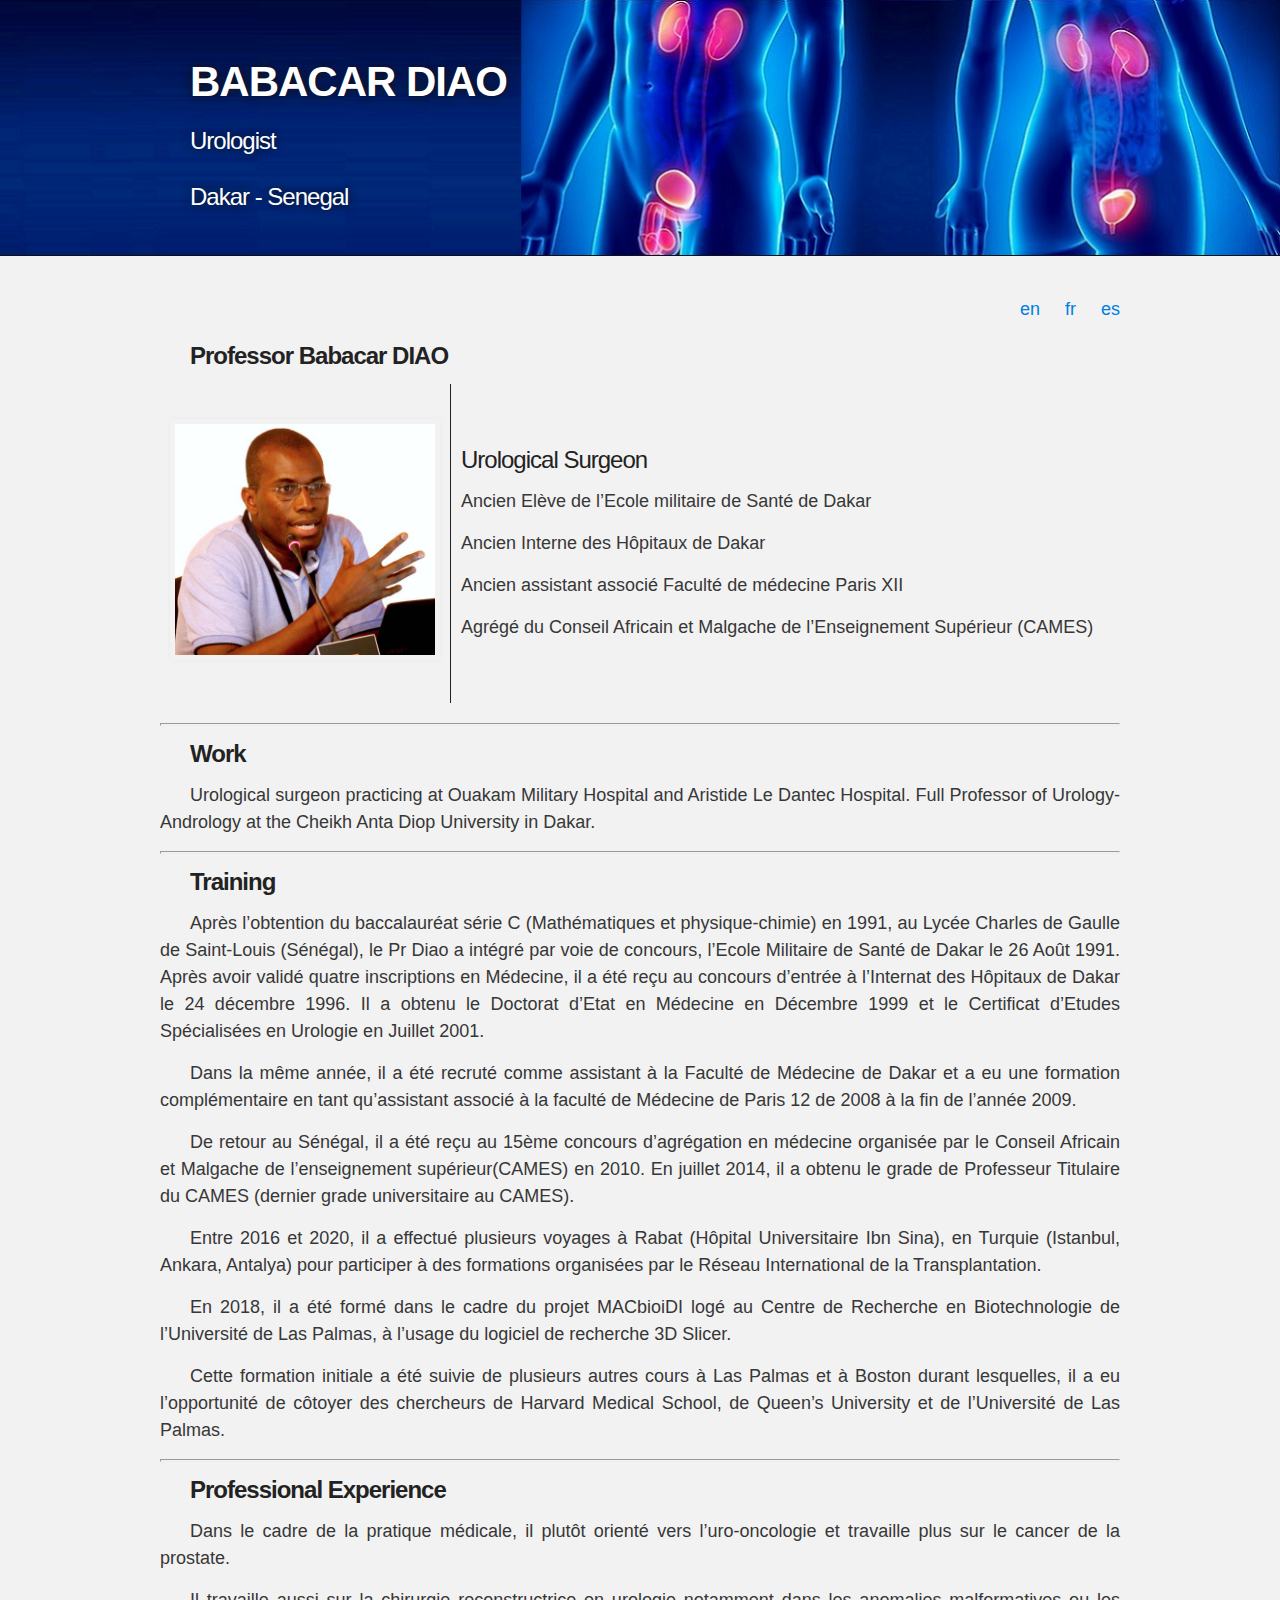
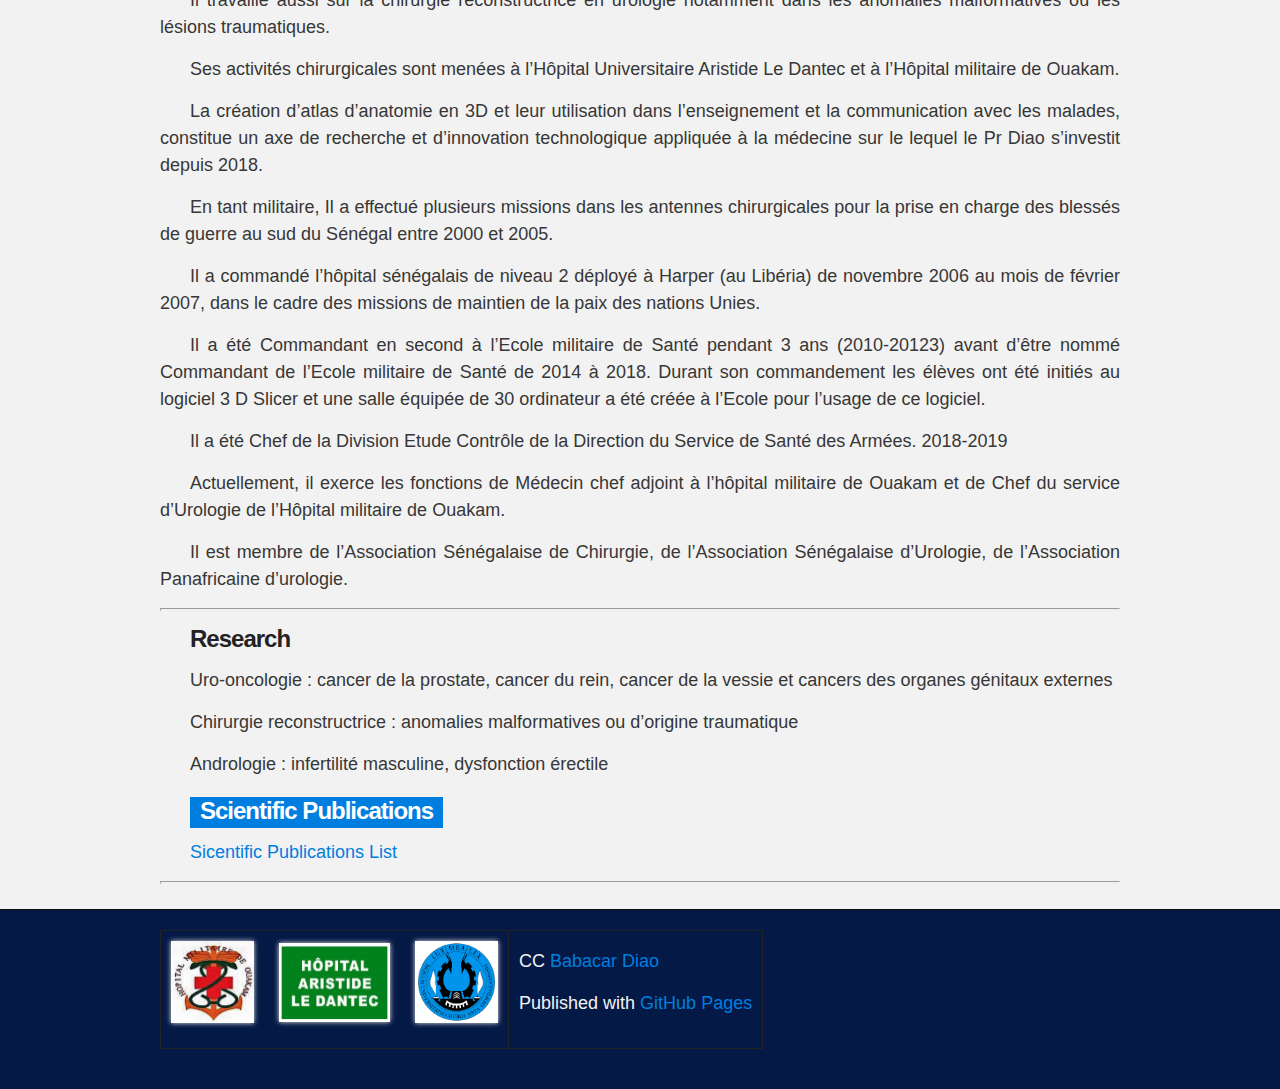
<file: index.html>
<!DOCTYPE html>
<html>

  <head>
    <meta charset='utf-8' />
    <meta http-equiv="X-UA-Compatible" content="chrome=1" />
    <meta name="description" content="Babacar Diao. Urologist" />

    <link rel="stylesheet" type="text/css" media="screen" href="stylesheets/stylesheet.css">

    <title>Babacar Diao: Urologist</title>
  </head>

  <body>

    <!-- HEADER -->
    <div id="header_wrap" class="outer">
        <header class="inner">
          <h1 id="project_title">Babacar Diao</h1>
  		  <h2 id="project_tagline"> Urologist </h2>
		  <h4 id="project_tagline"> Dakar - Senegal </h4>
	   </header>
    </div>

    <!-- MAIN CONTENT -->
    <div id="main_content_wrap" class="outer">
      <section id="main_content" class="inner">
		<p align="right"><a href="index.html">en </a> &nbsp &nbsp <a href="indexfr.html">fr </a> &nbsp &nbsp <a href="indexes.html">es </a> </p> 
		<h3>Professor Babacar DIAO </h3>
		
		<table style="border: hidden">    
			<tr>
				<td>
					<p><center><img src="images/babacardiao.jpg" alt="Prof. Babacar Diao." width="260" height="231"></center></p>
				</td>
				<td>
					<h6> Urological Surgeon </h6>
					<p> Ancien Elève de l’Ecole militaire de Santé de Dakar </p>
					<p> Ancien Interne des Hôpitaux de Dakar </p>
					<p> Ancien assistant associé Faculté de médecine Paris XII </p>
					<p> Agrégé du Conseil Africain et Malgache de l’Enseignement Supérieur (CAMES) </p>
				</td>
			</tr>
		</table>	
		
		<hr>

		<h3>Work</h3>
        
		<p> Urological surgeon practicing at Ouakam Military Hospital and Aristide Le Dantec Hospital. Full Professor of Urology-Andrology
			at the Cheikh Anta Diop University in Dakar.</p>

		<hr>
		
		<h3>Training</h3>
		
		<p>Après l’obtention du baccalauréat série C (Mathématiques et physique-chimie) en 1991, au Lycée Charles de Gaulle de Saint-Louis (Sénégal),
		le Pr Diao a intégré par voie de concours, l’Ecole Militaire de Santé de Dakar le 26 Août 1991. Après avoir validé quatre inscriptions en 
		Médecine, il a été reçu au concours d’entrée à l’Internat des Hôpitaux de Dakar le 24 décembre 1996. Il a obtenu le Doctorat d’Etat en 
		Médecine en Décembre 1999 et le Certificat d’Etudes Spécialisées en Urologie en Juillet 2001. </p>
		<p>Dans la même année, il a été recruté comme assistant à la Faculté de Médecine de Dakar et a eu une formation complémentaire en tant 
		qu’assistant associé à la faculté de Médecine de Paris 12 de 2008 à la fin de l’année 2009. </p>
		<p>De retour au Sénégal, il a été reçu au 15ème concours d’agrégation en médecine organisée par le Conseil Africain et Malgache de 
		l’enseignement supérieur(CAMES) en 2010. En juillet 2014, il a obtenu le grade de Professeur Titulaire du CAMES (dernier grade universitaire 
		au CAMES).</p>
		<p>Entre 2016 et 2020, il a effectué plusieurs voyages à Rabat (Hôpital Universitaire Ibn Sina), en Turquie (Istanbul, Ankara, Antalya) 
		pour participer à des formations organisées par le Réseau International de la Transplantation. </p>
		<p>En 2018, il a été formé dans le cadre du projet MACbioiDI logé au Centre de Recherche en Biotechnologie de l’Université de Las Palmas, 
		à l’usage du logiciel de recherche 3D Slicer. </p>
		<p>Cette formation initiale a été suivie de plusieurs autres cours à Las Palmas et à Boston durant lesquelles, il a eu l’opportunité de 
		côtoyer des chercheurs de Harvard Medical School, de Queen’s University et de l’Université de Las Palmas.</p>		

		<hr>
		
		<h3>Professional Experience</h3>
		
		<p>Dans le cadre de la pratique médicale, il plutôt orienté vers l’uro-oncologie et travaille plus sur le cancer de la prostate. </p>
		<p>Il travaille aussi sur la chirurgie reconstructrice en urologie notamment dans les anomalies malformatives ou les lésions traumatiques.</p>
		<p>Ses activités chirurgicales sont menées à l’Hôpital Universitaire Aristide Le Dantec et à l’Hôpital militaire de Ouakam. </p>
		<p>La création d’atlas d’anatomie en 3D et leur utilisation dans l’enseignement et la communication avec les malades, constitue un axe de 
		recherche et d’innovation technologique appliquée à la médecine sur le lequel le Pr Diao s’investit depuis 2018.</p>
		<p>En tant militaire, Il a effectué plusieurs missions dans les antennes chirurgicales pour la prise en charge des blessés de guerre au sud 
		du Sénégal entre 2000 et 2005. </p>
		<p>Il a commandé l’hôpital sénégalais de niveau 2 déployé à Harper (au Libéria) de novembre 2006 au mois de février 2007, dans le cadre des
		missions de maintien de la paix des nations Unies. </p>
		<p>Il a été Commandant en second à l’Ecole militaire de Santé pendant 3 ans (2010-20123) avant d’être nommé Commandant de l’Ecole militaire
		de Santé de 2014 à 2018. Durant son commandement les élèves ont été initiés au logiciel 3 D Slicer et une salle équipée de 30 ordinateur a 
		été créée à l’Ecole pour l’usage de ce logiciel.</p>	        
		<p>Il a été Chef de la Division Etude Contrôle de la Direction du Service de Santé des Armées. 2018-2019</p>	        
		<p>Actuellement, il exerce les fonctions de Médecin chef adjoint à l’hôpital militaire de Ouakam et de Chef du service d’Urologie de l’Hôpital
		militaire de Ouakam.</p>	        
		<p>Il est membre de l’Association Sénégalaise de Chirurgie, de l’Association Sénégalaise d’Urologie, de l’Association Panafricaine d’urologie.</p>	        
		
		<hr>

		<h3>Research</h3>
		
		<p>Uro-oncologie : cancer de la prostate, cancer du rein, cancer de la vessie et cancers des organes génitaux externes</p>
		<p>Chirurgie reconstructrice : anomalies malformatives ou d’origine traumatique</p>
		<p>Andrologie : infertilité masculine, dysfonction érectile</p>
		
		
		<h3>
			<span class="backflash">Scientific Publications</span>
		</h3>
		<p><a href="Publications_Sicentifiques.html"target="_blank">Sicentific Publications List</a></p>
		<hr>

      </section>
    </div>

    <!-- FOOTER  -->
    <div id="footer_wrap" class="outer">
      <footer class="inner">
	  <table frame="hsides" rules="none">
	  <tr>
		<td>
			<p>
				<a href="https://www.ulpgc.es"target="_blank"><img src="images/logo_HopitalMilitaireOuakam.jpg" width="83" height="82" alt="HopitalMilitaireOuakam"></a>
				&nbsp &nbsp <a href="https://www.ulpgc.es"target="_blank"><img src="images/logo_le-dantec.jpg" width="111" height="79" alt="HopitalAristideLeDantec"></a>
				&nbsp &nbsp <a href=""https://www.ucad.sn/"target="_blank"><img src="images/Université-Cheikh-Anta-Diop-de-Dakar-logo.png" width="83" height="82" alt="UniversitéCheikhAntaDiop"></a>
			</p>
		</td>
	  	<td>
			<p>CC <a href="https://babacardiao.github.io/CV/" target="_blank">Babacar Diao</a></p>
			<p>Published with <a href="http://pages.github.com" target="_blank">GitHub Pages</a></p>
		</td>
      </tr>
	  </table>	
      </footer>
    </div>

  </body>
</html>
</file>
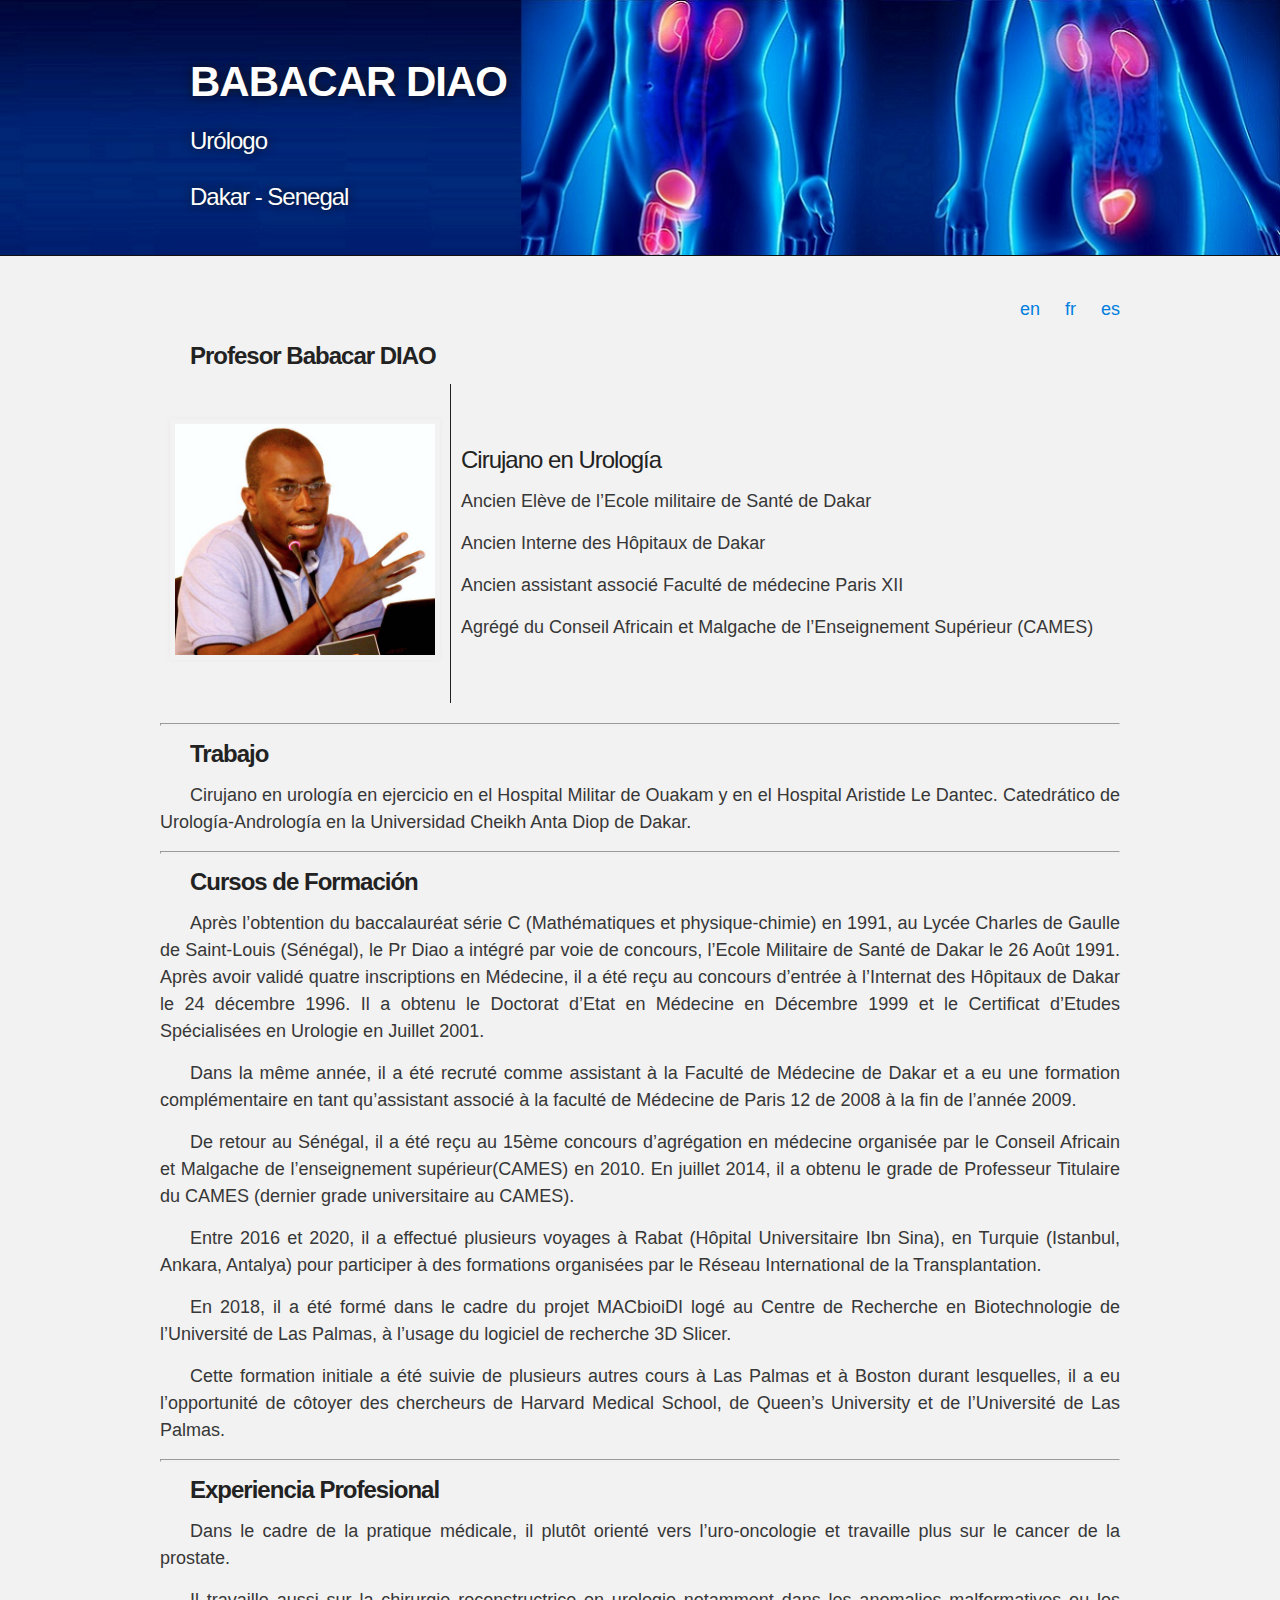
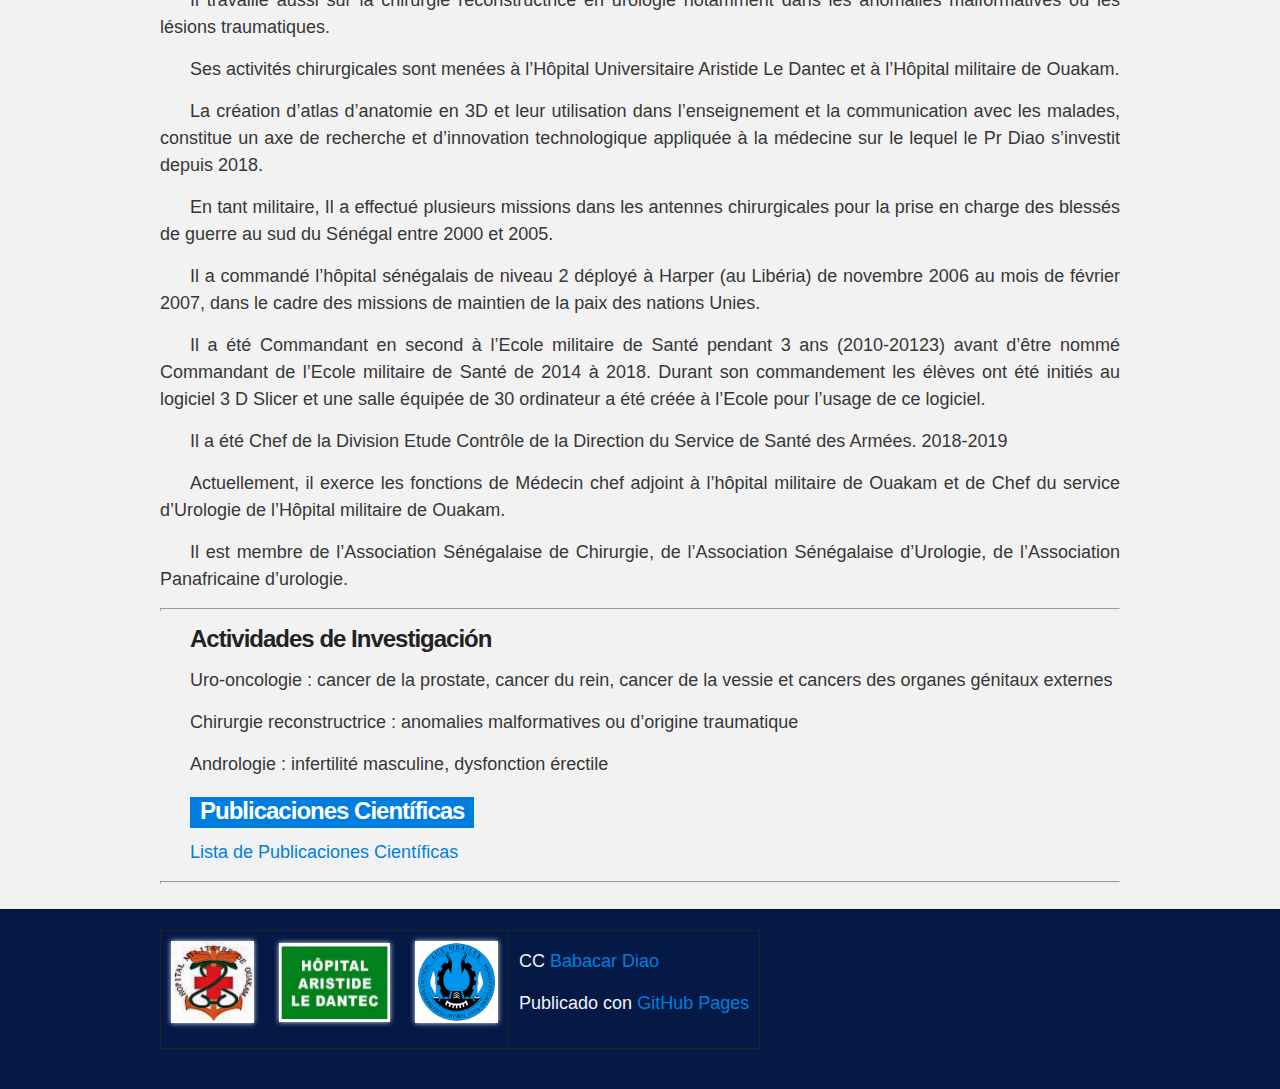
<file: indexes.html>
<!DOCTYPE html>
<html>

  <head>
    <meta charset='utf-8' />
    <meta http-equiv="X-UA-Compatible" content="chrome=1" />
    <meta name="description" content="Babacar Diao. Urólogo" />

    <link rel="stylesheet" type="text/css" media="screen" href="stylesheets/stylesheet.css">

    <title>Babacar Diao: Urólogo</title>
  </head>

  <body>

    <!-- HEADER -->
    <div id="header_wrap" class="outer">
        <header class="inner">
          <h1 id="project_title">Babacar Diao</h1>
  		  <h2 id="project_tagline"> Urólogo </h2>
		  <h4 id="project_tagline"> Dakar - Senegal </h4>
	   </header>
    </div>

    <!-- MAIN CONTENT -->
    <div id="main_content_wrap" class="outer">
      <section id="main_content" class="inner">
		<p align="right"><a href="index.html">en </a> &nbsp &nbsp <a href="indexfr.html">fr </a> &nbsp &nbsp <a href="indexes.html">es </a> </p> 
		<h3>Profesor Babacar DIAO </h3>
		
		<table style="border: hidden">    
			<tr>
				<td>
					<p><center><img src="images/babacardiao.jpg" alt="Prof. Babacar Diao." width="260" height="231"></center></p>
				</td>
				<td>
					<h6> Cirujano en Urología </h6>
					<p> Ancien Elève de l’Ecole militaire de Santé de Dakar </p>
					<p> Ancien Interne des Hôpitaux de Dakar </p>
					<p> Ancien assistant associé Faculté de médecine Paris XII </p>
					<p> Agrégé du Conseil Africain et Malgache de l’Enseignement Supérieur (CAMES) </p>
				</td>
			</tr>
		</table>	
		
		<hr>

		<h3>Trabajo</h3>
        
		<p> Cirujano en urología en ejercicio en el Hospital Militar de Ouakam y en el Hospital Aristide Le Dantec. Catedrático de Urología-Andrología
			en la Universidad Cheikh Anta Diop de Dakar.</p>

		<hr>
		
		<h3>Cursos de Formación </h3>
		
		<p>Après l’obtention du baccalauréat série C (Mathématiques et physique-chimie) en 1991, au Lycée Charles de Gaulle de Saint-Louis (Sénégal),
		le Pr Diao a intégré par voie de concours, l’Ecole Militaire de Santé de Dakar le 26 Août 1991. Après avoir validé quatre inscriptions en 
		Médecine, il a été reçu au concours d’entrée à l’Internat des Hôpitaux de Dakar le 24 décembre 1996. Il a obtenu le Doctorat d’Etat en 
		Médecine en Décembre 1999 et le Certificat d’Etudes Spécialisées en Urologie en Juillet 2001. </p>
		<p>Dans la même année, il a été recruté comme assistant à la Faculté de Médecine de Dakar et a eu une formation complémentaire en tant 
		qu’assistant associé à la faculté de Médecine de Paris 12 de 2008 à la fin de l’année 2009. </p>
		<p>De retour au Sénégal, il a été reçu au 15ème concours d’agrégation en médecine organisée par le Conseil Africain et Malgache de 
		l’enseignement supérieur(CAMES) en 2010. En juillet 2014, il a obtenu le grade de Professeur Titulaire du CAMES (dernier grade universitaire 
		au CAMES).</p>
		<p>Entre 2016 et 2020, il a effectué plusieurs voyages à Rabat (Hôpital Universitaire Ibn Sina), en Turquie (Istanbul, Ankara, Antalya) 
		pour participer à des formations organisées par le Réseau International de la Transplantation. </p>
		<p>En 2018, il a été formé dans le cadre du projet MACbioiDI logé au Centre de Recherche en Biotechnologie de l’Université de Las Palmas, 
		à l’usage du logiciel de recherche 3D Slicer. </p>
		<p>Cette formation initiale a été suivie de plusieurs autres cours à Las Palmas et à Boston durant lesquelles, il a eu l’opportunité de 
		côtoyer des chercheurs de Harvard Medical School, de Queen’s University et de l’Université de Las Palmas.</p>		

		<hr>
		
		<h3>Experiencia Profesional </h3>
		
		<p>Dans le cadre de la pratique médicale, il plutôt orienté vers l’uro-oncologie et travaille plus sur le cancer de la prostate. </p>
		<p>Il travaille aussi sur la chirurgie reconstructrice en urologie notamment dans les anomalies malformatives ou les lésions traumatiques.</p>
		<p>Ses activités chirurgicales sont menées à l’Hôpital Universitaire Aristide Le Dantec et à l’Hôpital militaire de Ouakam. </p>
		<p>La création d’atlas d’anatomie en 3D et leur utilisation dans l’enseignement et la communication avec les malades, constitue un axe de 
		recherche et d’innovation technologique appliquée à la médecine sur le lequel le Pr Diao s’investit depuis 2018.</p>
		<p>En tant militaire, Il a effectué plusieurs missions dans les antennes chirurgicales pour la prise en charge des blessés de guerre au sud 
		du Sénégal entre 2000 et 2005. </p>
		<p>Il a commandé l’hôpital sénégalais de niveau 2 déployé à Harper (au Libéria) de novembre 2006 au mois de février 2007, dans le cadre des
		missions de maintien de la paix des nations Unies. </p>
		<p>Il a été Commandant en second à l’Ecole militaire de Santé pendant 3 ans (2010-20123) avant d’être nommé Commandant de l’Ecole militaire
		de Santé de 2014 à 2018. Durant son commandement les élèves ont été initiés au logiciel 3 D Slicer et une salle équipée de 30 ordinateur a 
		été créée à l’Ecole pour l’usage de ce logiciel.</p>	        
		<p>Il a été Chef de la Division Etude Contrôle de la Direction du Service de Santé des Armées. 2018-2019</p>	        
		<p>Actuellement, il exerce les fonctions de Médecin chef adjoint à l’hôpital militaire de Ouakam et de Chef du service d’Urologie de l’Hôpital
		militaire de Ouakam.</p>	        
		<p>Il est membre de l’Association Sénégalaise de Chirurgie, de l’Association Sénégalaise d’Urologie, de l’Association Panafricaine d’urologie.</p>	        
		
		<hr>

		<h3>Actividades de Investigación</h3>
		
		<p>Uro-oncologie : cancer de la prostate, cancer du rein, cancer de la vessie et cancers des organes génitaux externes</p>
		<p>Chirurgie reconstructrice : anomalies malformatives ou d’origine traumatique</p>
		<p>Andrologie : infertilité masculine, dysfonction érectile</p>
		
		
		<h3>
			<span class="backflash">Publicaciones Científicas</span>
		</h3>
		<p><a href="Publications_Sicentifiques.html"target="_blank">Lista de Publicaciones Científicas</a></p>
		<hr>

      </section>
    </div>

    <!-- FOOTER  -->
    <div id="footer_wrap" class="outer">
      <footer class="inner">
	  <table frame="hsides" rules="none">
	  <tr>
		<td>
			<p>
				<a href="https://www.ulpgc.es"target="_blank"><img src="images/logo_HopitalMilitaireOuakam.jpg" width="83" height="82" alt="HopitalMilitaireOuakam"></a>
				&nbsp &nbsp <a href="https://www.ulpgc.es"target="_blank"><img src="images/logo_le-dantec.jpg" width="111" height="79" alt="HopitalAristideLeDantec"></a>
				&nbsp &nbsp <a href="https://www.ucad.sn/"target="_blank"><img src="images/Université-Cheikh-Anta-Diop-de-Dakar-logo.png" width="83" height="82" alt="UniversitéCheikhAntaDiop"></a>
			</p>
		</td>
	  	<td>
			<p>CC <a href="https://babacardiao.github.io/CV/" target="_blank">Babacar Diao</a></p>
			<p>Publicado con <a href="http://pages.github.com" target="_blank">GitHub Pages</a></p>
		</td>
      </tr>
	  </table>	
      </footer>
    </div>

  </body>
</html>
</file>
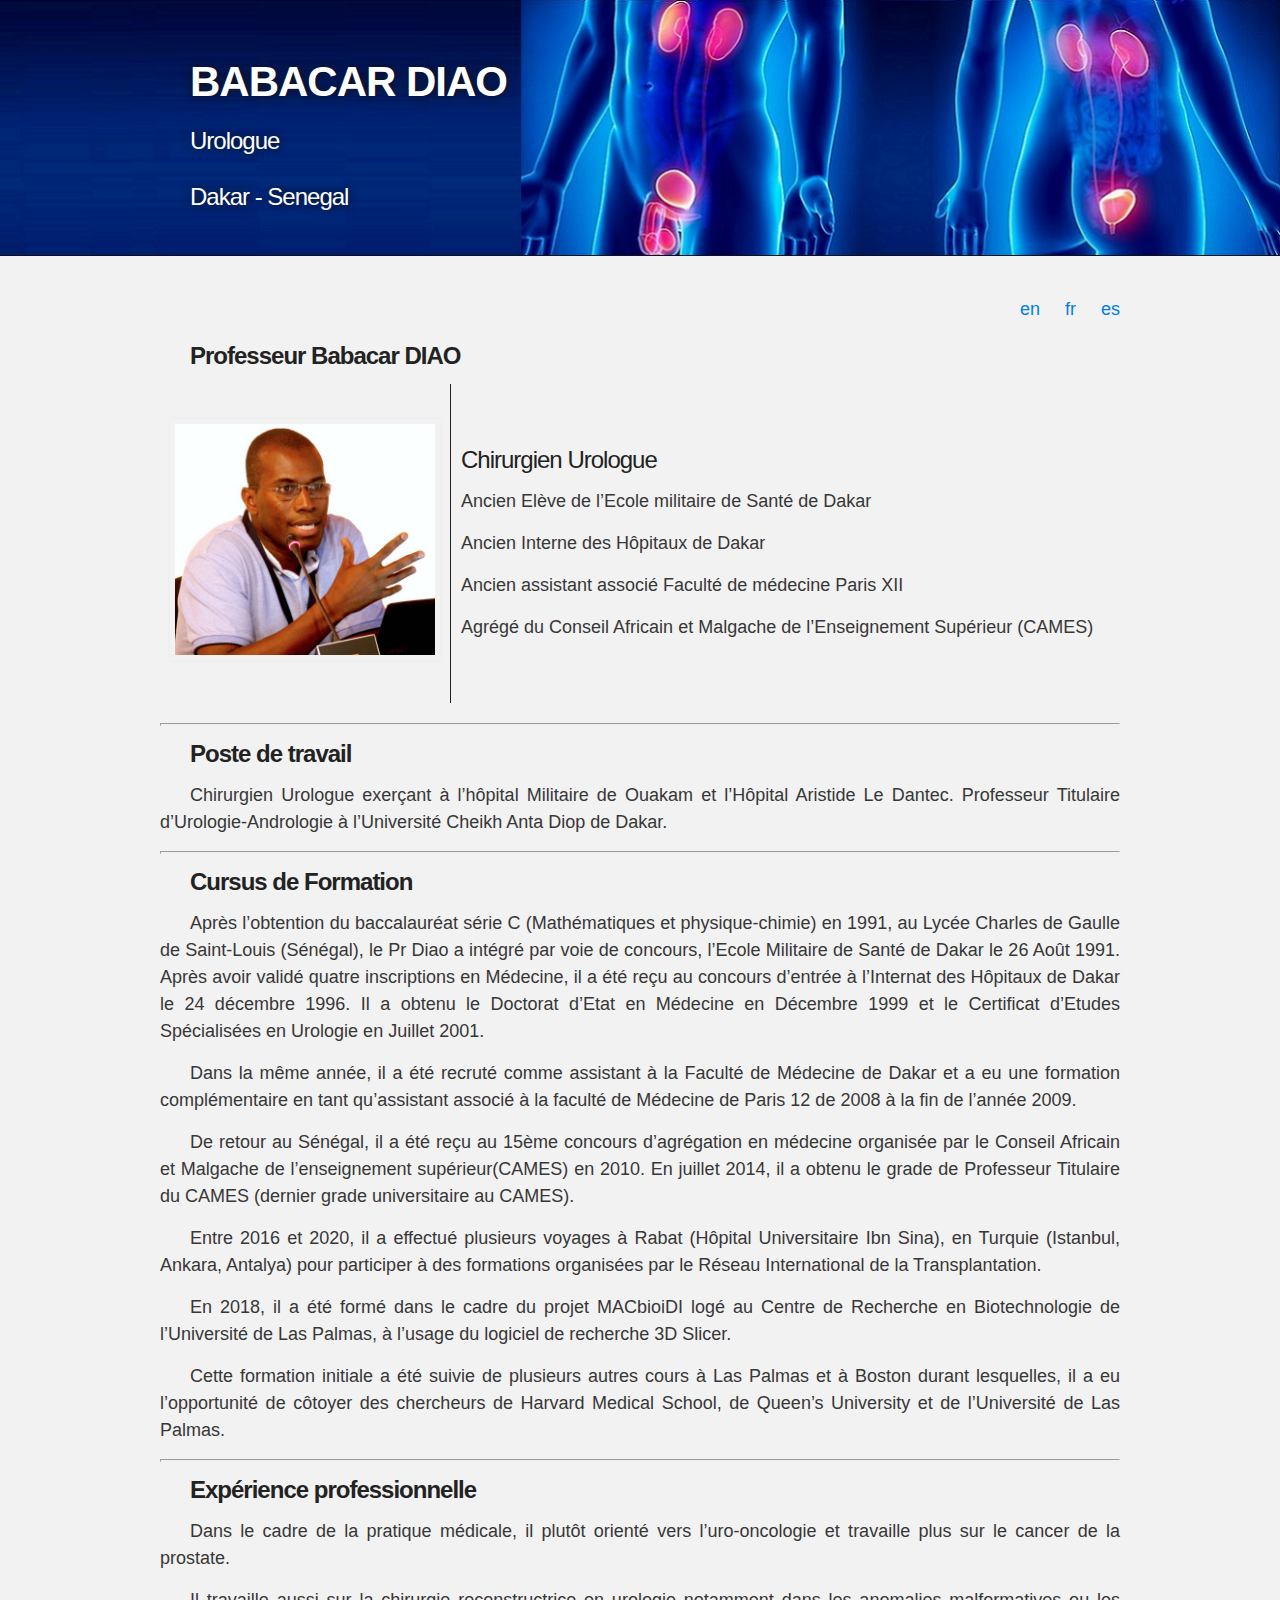
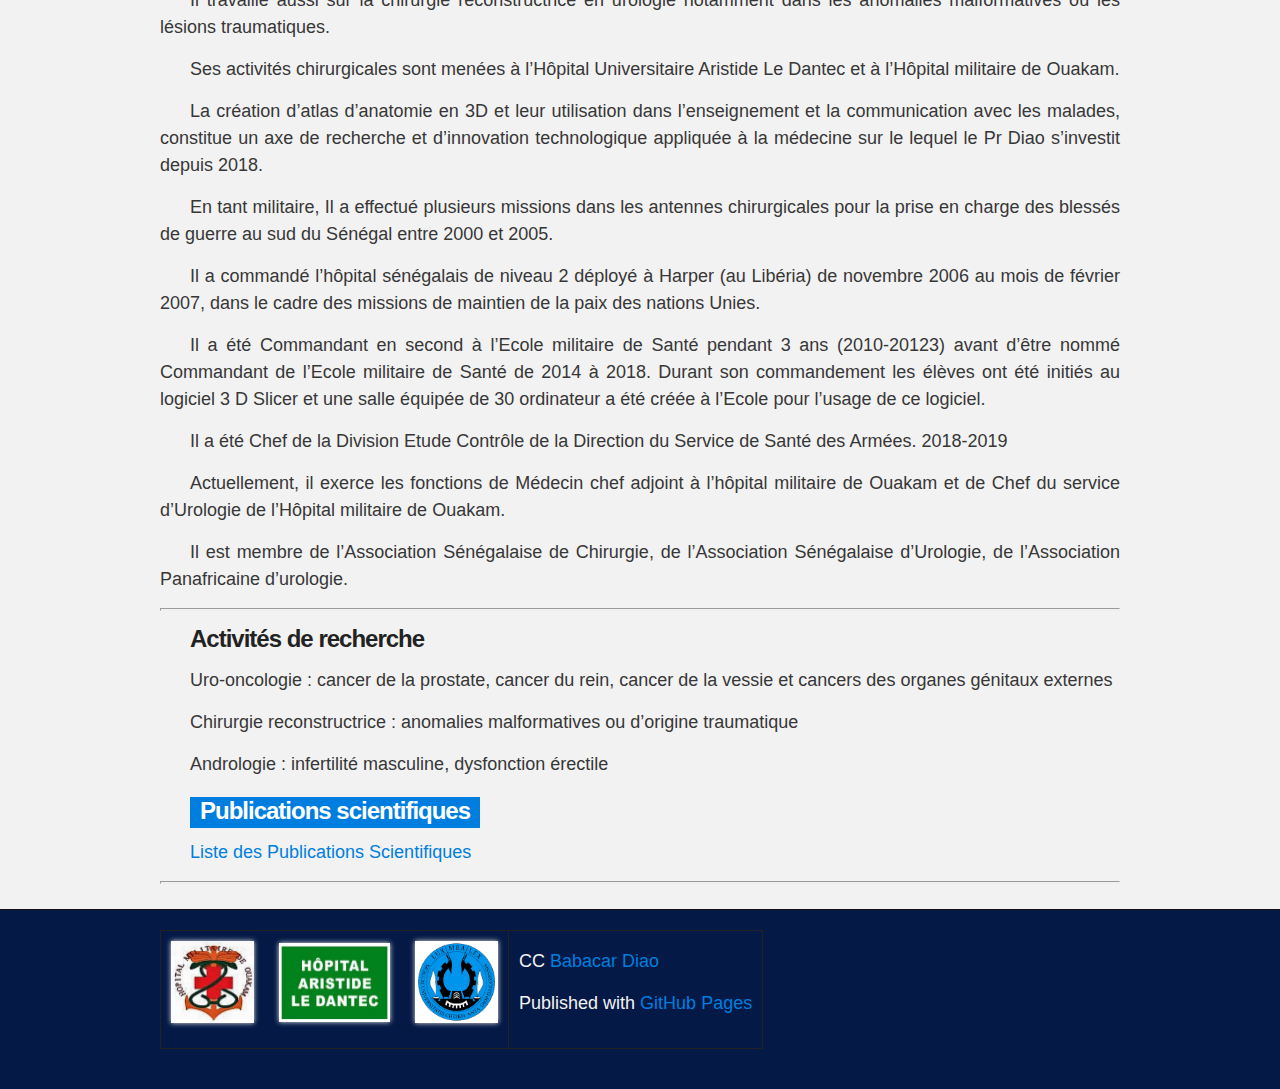
<file: indexfr.html>
<!DOCTYPE html>
<html>

  <head>
    <meta charset='utf-8' />
    <meta http-equiv="X-UA-Compatible" content="chrome=1" />
    <meta name="description" content="Babacar Diao. Urologue" />

    <link rel="stylesheet" type="text/css" media="screen" href="stylesheets/stylesheet.css">

    <title>Babacar Diao: Urologue</title>
  </head>

  <body>

    <!-- HEADER -->
    <div id="header_wrap" class="outer">
        <header class="inner">
          <h1 id="project_title">Babacar Diao</h1>
  		  <h2 id="project_tagline"> Urologue </h2>
		  <h4 id="project_tagline"> Dakar - Senegal </h4>
	   </header>
    </div>

    <!-- MAIN CONTENT -->
    <div id="main_content_wrap" class="outer">
      <section id="main_content" class="inner">
		<p align="right"><a href="index.html">en </a> &nbsp &nbsp <a href="indexfr.html">fr </a> &nbsp &nbsp <a href="indexes.html">es </a> </p> 
		<h3>Professeur Babacar DIAO </h3>
		
		<table style="border: hidden">    
			<tr>
				<td>
					<p><center><img src="images/babacardiao.jpg" alt="Prof. Babacar Diao." width="260" height="231"></center></p>
				</td>
				<td>
					<h6> Chirurgien Urologue </h6>
					<p> Ancien Elève de l’Ecole militaire de Santé de Dakar </p>
					<p> Ancien Interne des Hôpitaux de Dakar </p>
					<p> Ancien assistant associé Faculté de médecine Paris XII </p>
					<p> Agrégé du Conseil Africain et Malgache de l’Enseignement Supérieur (CAMES) </p>
				</td>
			</tr>
		</table>	
		
		<hr>

		<h3>Poste de travail</h3>
        
		<p> Chirurgien Urologue exerçant à l’hôpital Militaire de Ouakam et l’Hôpital Aristide Le Dantec. Professeur Titulaire d’Urologie-Andrologie 
		à l’Université Cheikh Anta Diop de Dakar.</p>

		<hr>
		
		<h3>Cursus de Formation </h3>
		
		<p>Après l’obtention du baccalauréat série C (Mathématiques et physique-chimie) en 1991, au Lycée Charles de Gaulle de Saint-Louis (Sénégal),
		le Pr Diao a intégré par voie de concours, l’Ecole Militaire de Santé de Dakar le 26 Août 1991. Après avoir validé quatre inscriptions en 
		Médecine, il a été reçu au concours d’entrée à l’Internat des Hôpitaux de Dakar le 24 décembre 1996. Il a obtenu le Doctorat d’Etat en 
		Médecine en Décembre 1999 et le Certificat d’Etudes Spécialisées en Urologie en Juillet 2001. </p>
		<p>Dans la même année, il a été recruté comme assistant à la Faculté de Médecine de Dakar et a eu une formation complémentaire en tant 
		qu’assistant associé à la faculté de Médecine de Paris 12 de 2008 à la fin de l’année 2009. </p>
		<p>De retour au Sénégal, il a été reçu au 15ème concours d’agrégation en médecine organisée par le Conseil Africain et Malgache de 
		l’enseignement supérieur(CAMES) en 2010. En juillet 2014, il a obtenu le grade de Professeur Titulaire du CAMES (dernier grade universitaire 
		au CAMES).</p>
		<p>Entre 2016 et 2020, il a effectué plusieurs voyages à Rabat (Hôpital Universitaire Ibn Sina), en Turquie (Istanbul, Ankara, Antalya) 
		pour participer à des formations organisées par le Réseau International de la Transplantation. </p>
		<p>En 2018, il a été formé dans le cadre du projet MACbioiDI logé au Centre de Recherche en Biotechnologie de l’Université de Las Palmas, 
		à l’usage du logiciel de recherche 3D Slicer. </p>
		<p>Cette formation initiale a été suivie de plusieurs autres cours à Las Palmas et à Boston durant lesquelles, il a eu l’opportunité de 
		côtoyer des chercheurs de Harvard Medical School, de Queen’s University et de l’Université de Las Palmas.</p>		

		<hr>
		
		<h3>Expérience professionnelle </h3>
		
		<p>Dans le cadre de la pratique médicale, il plutôt orienté vers l’uro-oncologie et travaille plus sur le cancer de la prostate. </p>
		<p>Il travaille aussi sur la chirurgie reconstructrice en urologie notamment dans les anomalies malformatives ou les lésions traumatiques.</p>
		<p>Ses activités chirurgicales sont menées à l’Hôpital Universitaire Aristide Le Dantec et à l’Hôpital militaire de Ouakam. </p>
		<p>La création d’atlas d’anatomie en 3D et leur utilisation dans l’enseignement et la communication avec les malades, constitue un axe de 
		recherche et d’innovation technologique appliquée à la médecine sur le lequel le Pr Diao s’investit depuis 2018.</p>
		<p>En tant militaire, Il a effectué plusieurs missions dans les antennes chirurgicales pour la prise en charge des blessés de guerre au sud 
		du Sénégal entre 2000 et 2005. </p>
		<p>Il a commandé l’hôpital sénégalais de niveau 2 déployé à Harper (au Libéria) de novembre 2006 au mois de février 2007, dans le cadre des
		missions de maintien de la paix des nations Unies. </p>
		<p>Il a été Commandant en second à l’Ecole militaire de Santé pendant 3 ans (2010-20123) avant d’être nommé Commandant de l’Ecole militaire
		de Santé de 2014 à 2018. Durant son commandement les élèves ont été initiés au logiciel 3 D Slicer et une salle équipée de 30 ordinateur a 
		été créée à l’Ecole pour l’usage de ce logiciel.</p>	        
		<p>Il a été Chef de la Division Etude Contrôle de la Direction du Service de Santé des Armées. 2018-2019</p>	        
		<p>Actuellement, il exerce les fonctions de Médecin chef adjoint à l’hôpital militaire de Ouakam et de Chef du service d’Urologie de l’Hôpital
		militaire de Ouakam.</p>	        
		<p>Il est membre de l’Association Sénégalaise de Chirurgie, de l’Association Sénégalaise d’Urologie, de l’Association Panafricaine d’urologie.</p>	        
		
		<hr>

		<h3>Activités de recherche</h3>
		
		<p>Uro-oncologie : cancer de la prostate, cancer du rein, cancer de la vessie et cancers des organes génitaux externes</p>
		<p>Chirurgie reconstructrice : anomalies malformatives ou d’origine traumatique</p>
		<p>Andrologie : infertilité masculine, dysfonction érectile</p>
		
		
		<h3>
			<span class="backflash">Publications scientifiques</span>
		</h3>
		<p><a href="Publications_Sicentifiques.html"target="_blank">Liste des Publications Scientifiques</a></p>
		<hr>

      </section>
    </div>

    <!-- FOOTER  -->
    <div id="footer_wrap" class="outer">
      <footer class="inner">
	  <table frame="hsides" rules="none">
	  <tr>
		<td>
			<p>
				<a href="https://www.ulpgc.es"target="_blank"><img src="images/logo_HopitalMilitaireOuakam.jpg" width="83" height="82" alt="HopitalMilitaireOuakam"></a>
				&nbsp &nbsp <a href="https://www.ulpgc.es"target="_blank"><img src="images/logo_le-dantec.jpg" width="111" height="79" alt="HopitalAristideLeDantec"></a>
				&nbsp &nbsp <a href="https://www.ulpgc.es"target="_blank"><img src="images/Université-Cheikh-Anta-Diop-de-Dakar-logo.png" width="83" height="82" alt="UniversitéCheikhAntaDiop"></a>
			</p>
		</td>
	  	<td>
			<p>CC <a href="https://babacardiao.github.io/CV/" target="_blank">Babacar Diao</a></p>
			<p>Published with <a href="http://pages.github.com" target="_blank">GitHub Pages</a></p>
		</td>
      </tr>
	  </table>	
      </footer>
    </div>

  </body>
</html>
</file>
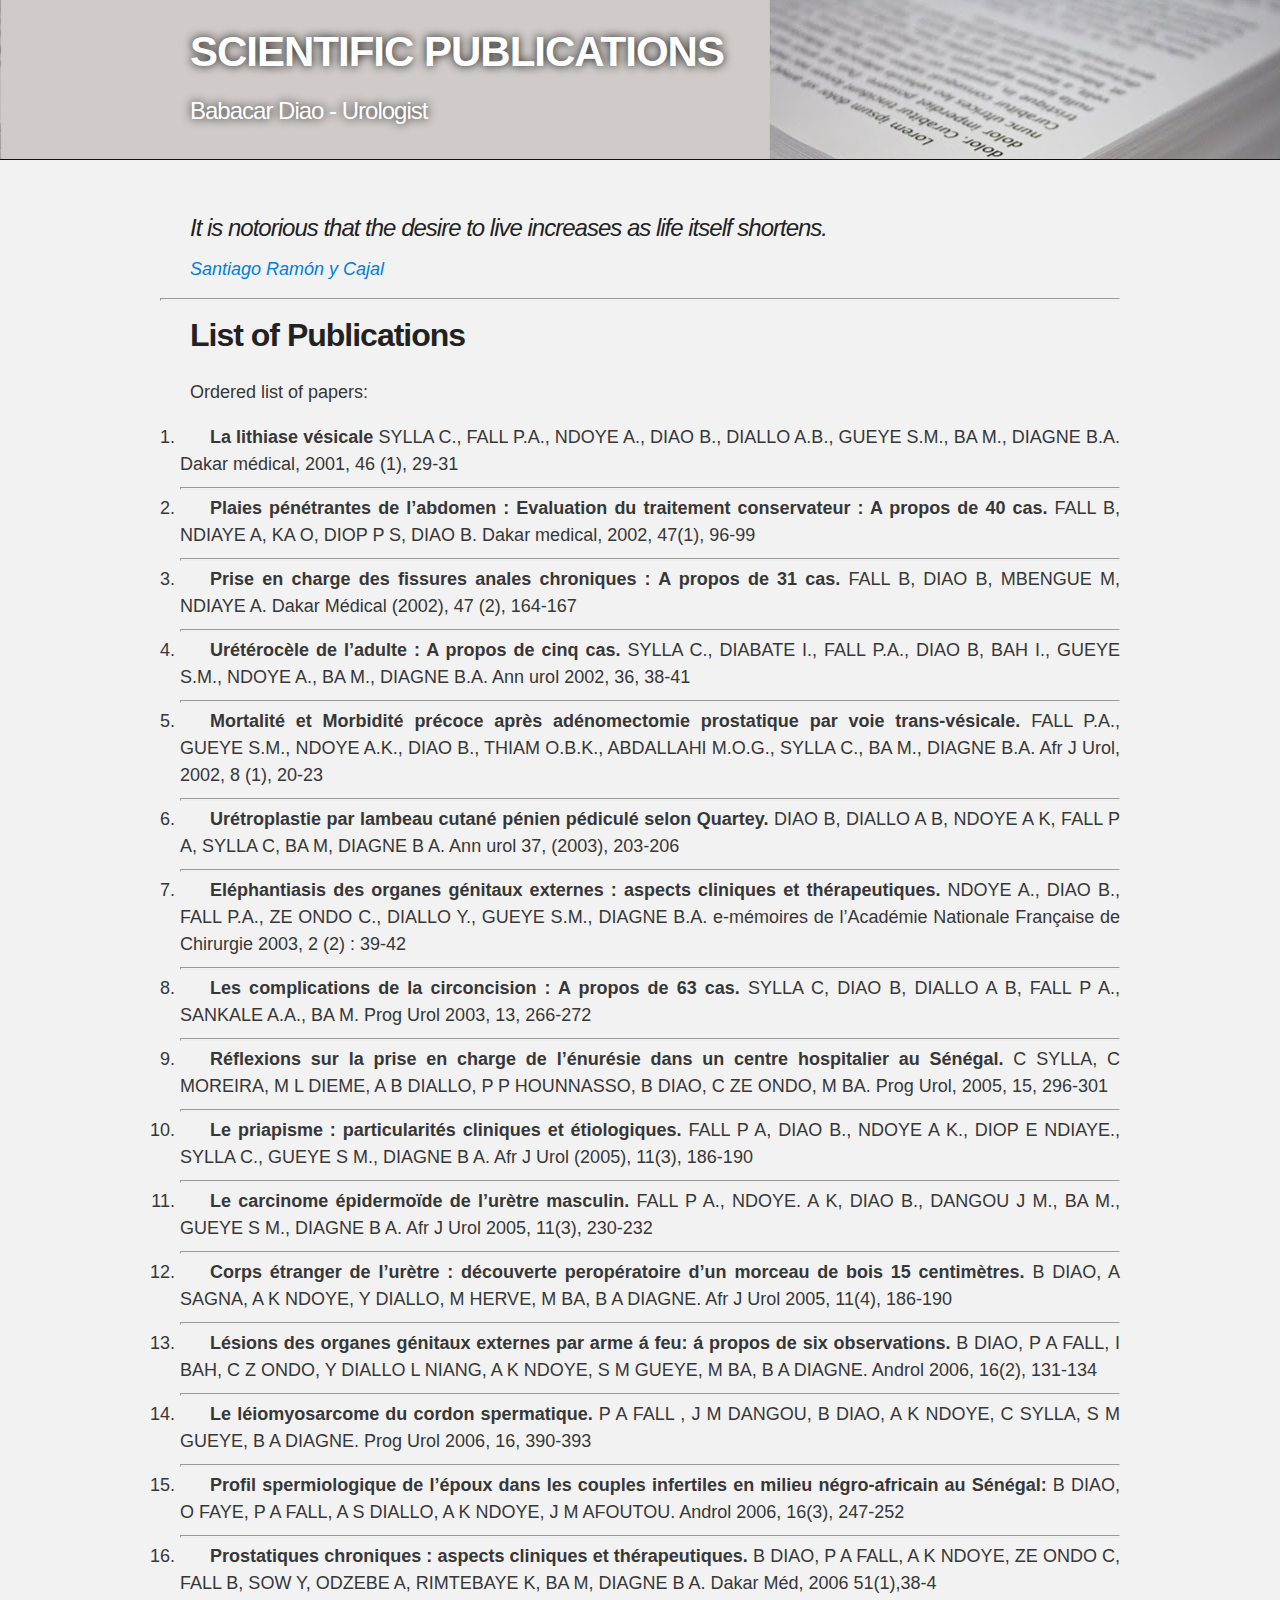
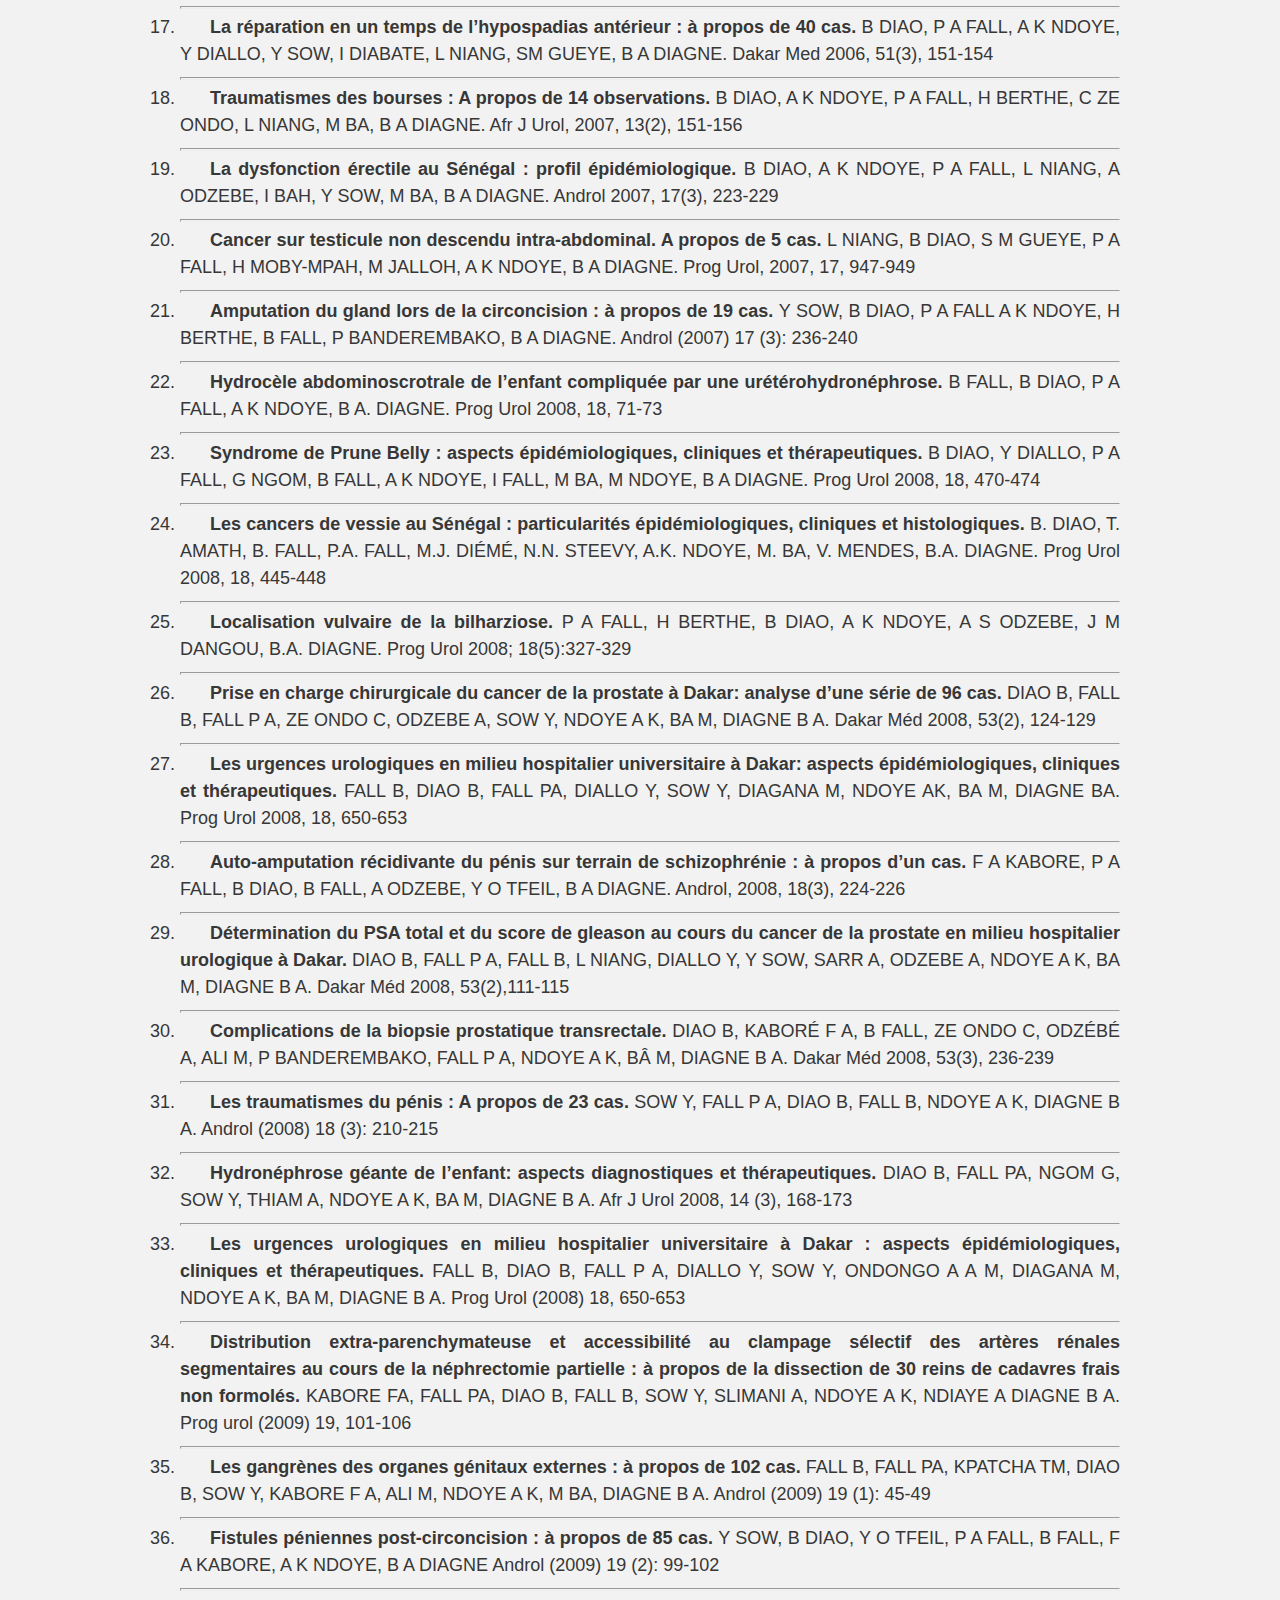
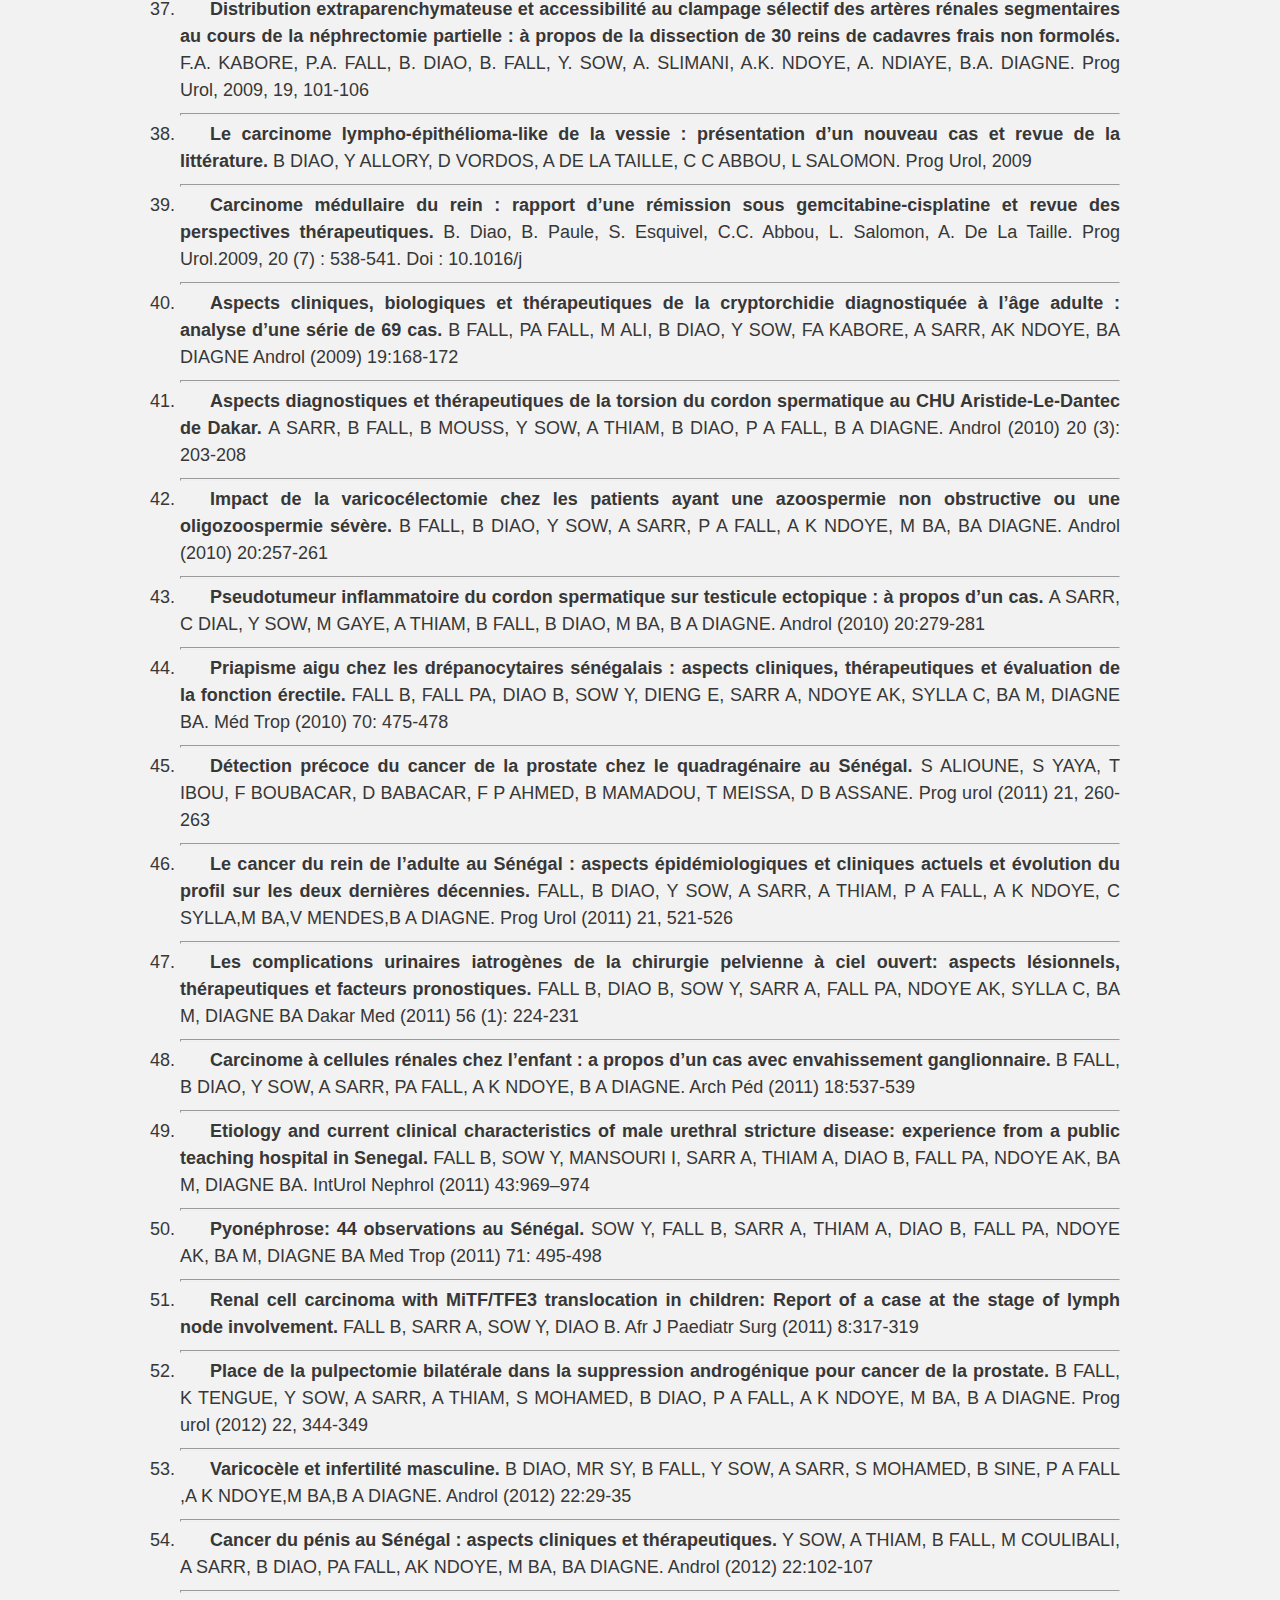
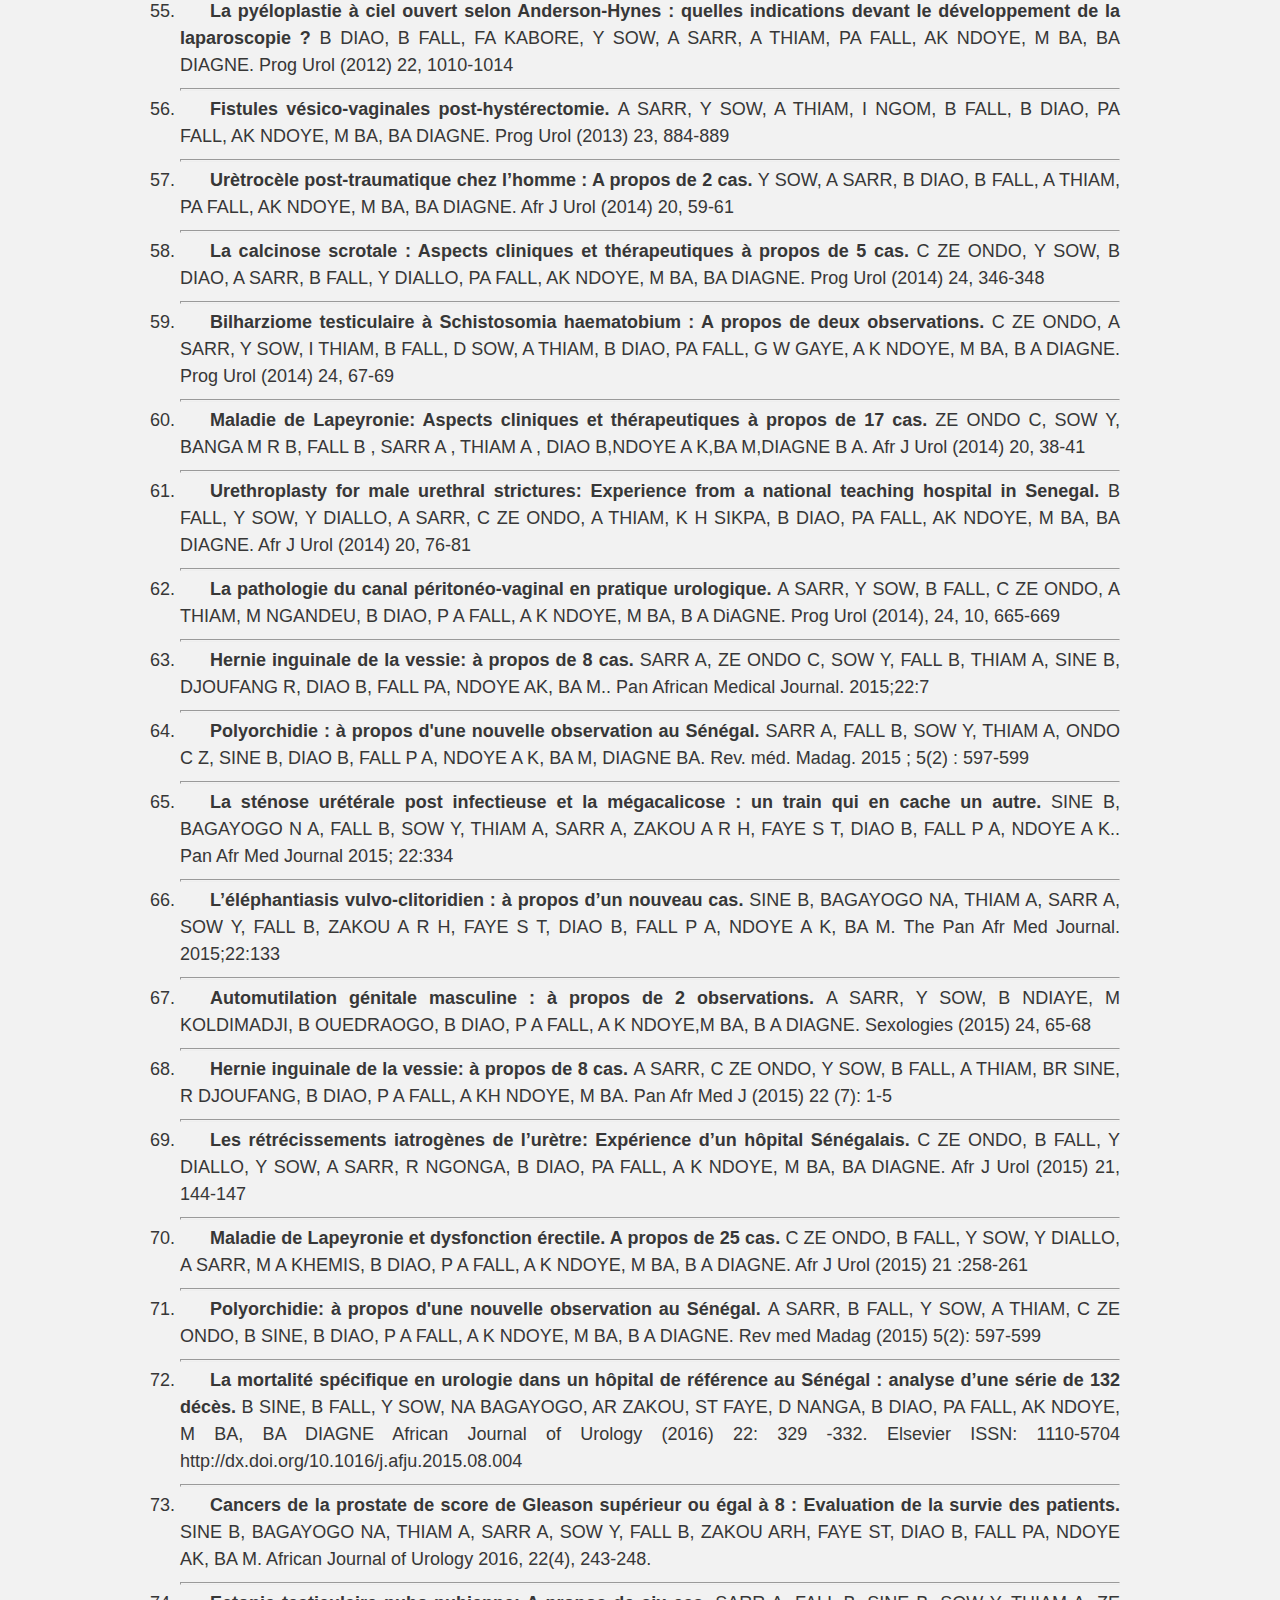
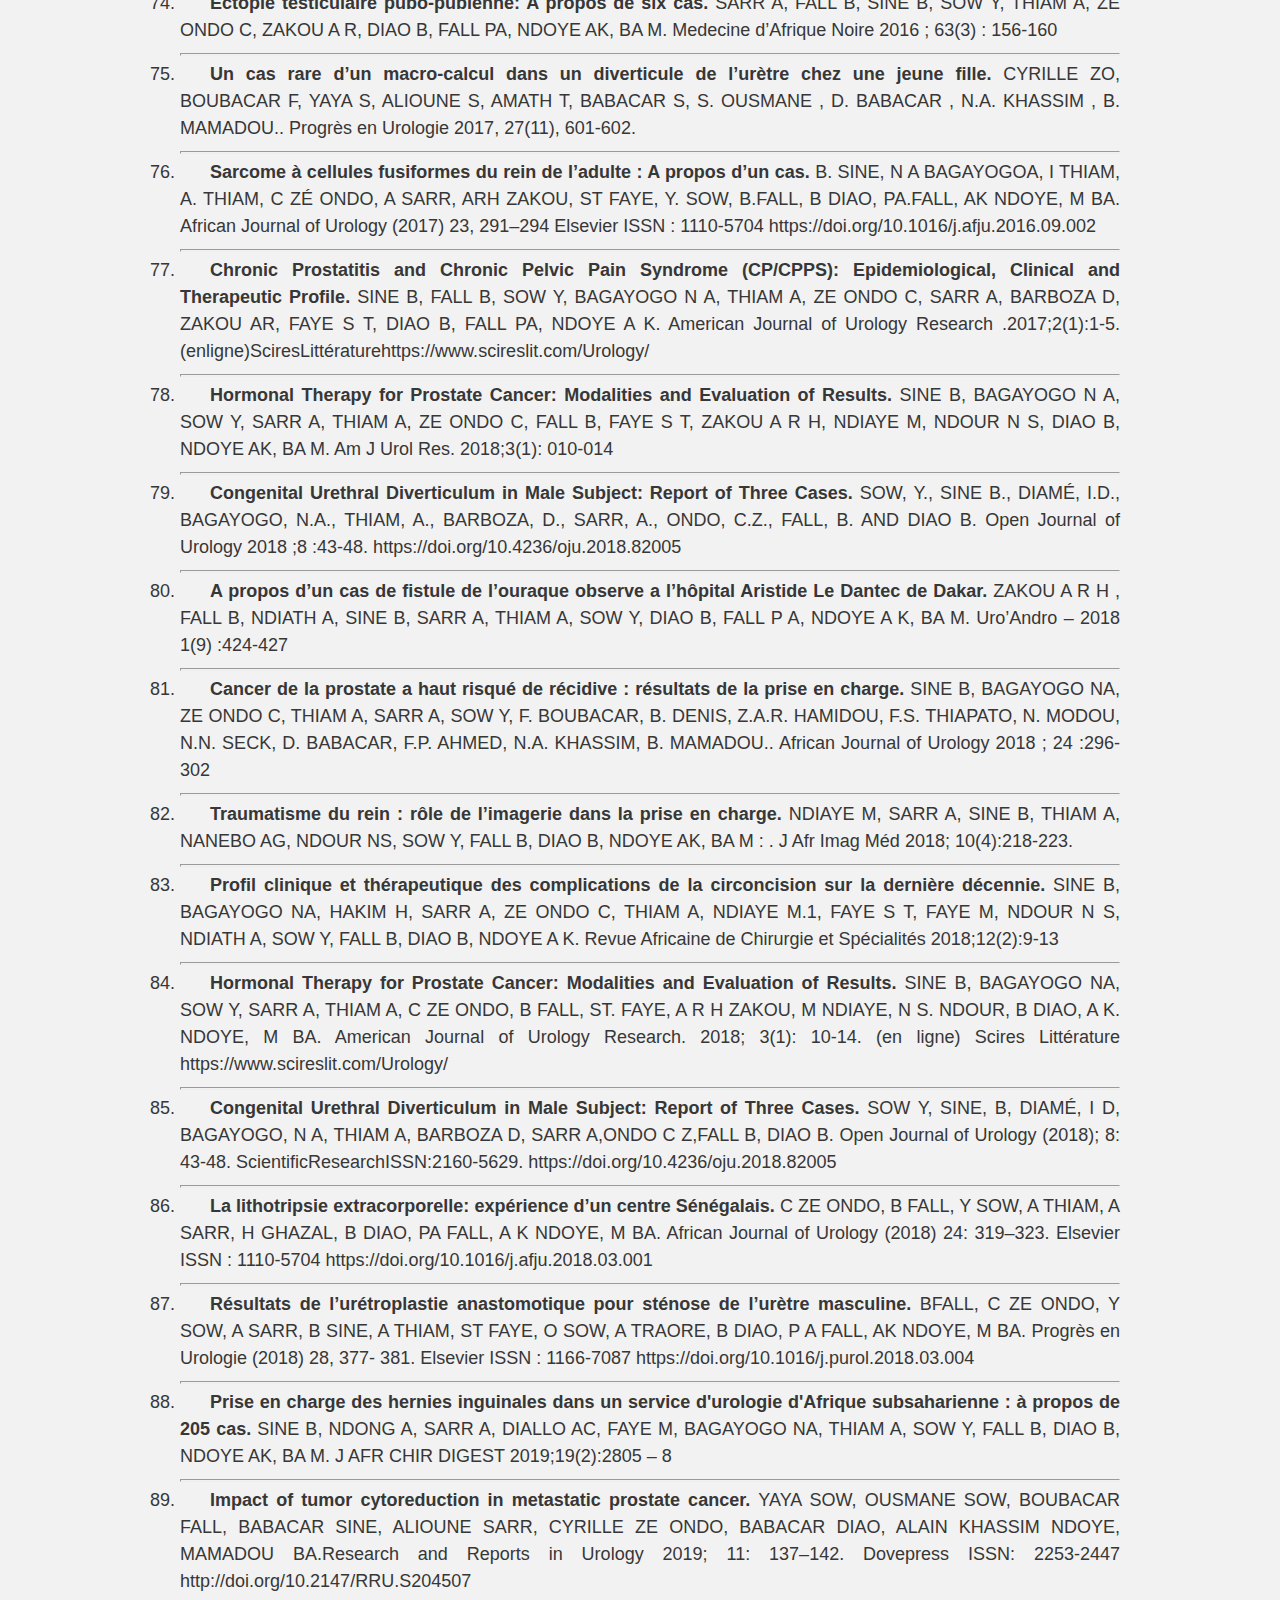
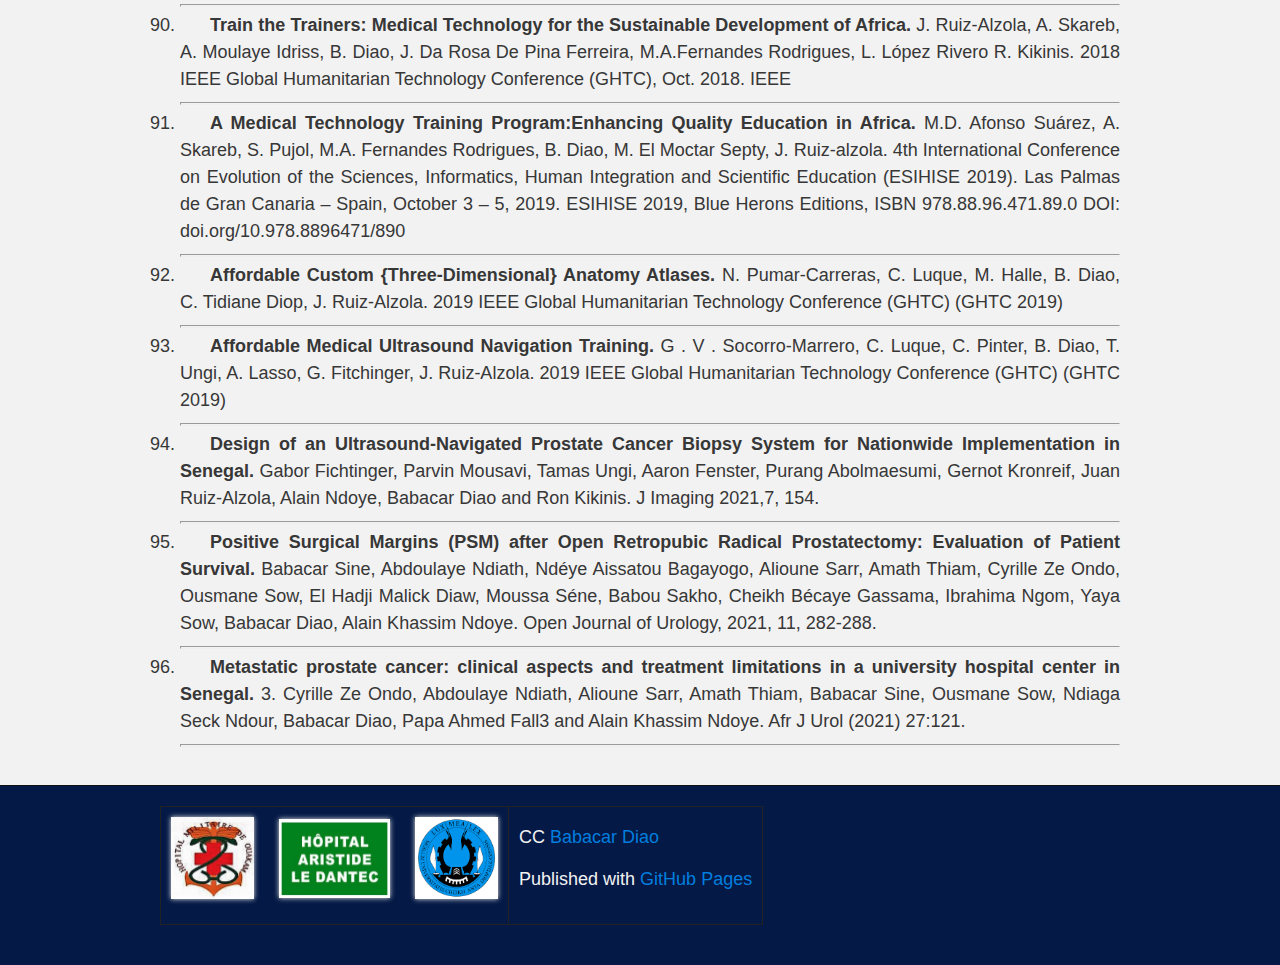
<file: Publications_Sicentifiques.html>
<!DOCTYPE html>
<html>

  <head>
    <meta charset='utf-8' />
    <meta http-equiv="X-UA-Compatible" content="chrome=1" />
    <meta name="description" content="MACbioIdi. Microscopy 3DSlicer project" />

    <link rel="stylesheet" type="text/css" media="screen" href="stylesheets/stylesheet.css">

    <title>Babacar Diao: Urologist</title>
  </head>

  <body>

    <!-- HEADER -->
    <div id="header_wrap_publications" class="outer">
        <header class="inner">
          <h1 id="project_title">Scientific Publications</h1>
  		  <h3 id="project_tagline"> Babacar Diao - Urologist </h3>
	   </header>
    </div>

    <!-- MAIN CONTENT -->
    <div id="main_content_wrap" class="outer">
      <section id="main_content" class="inner">

		<h6><em> It is notorious that the desire to live increases as life itself shortens. </em></h6>
		<a href="https://en.wikipedia.org/wiki/Santiago_Ram%C3%B3n_y_Cajal" target="_blank"><p><cite>Santiago Ramón y Cajal</cite></p></a>
	
		<hr>
  
		<h2>List of Publications</h2>
		

		<p>Ordered list of papers:</p>
		<ol>
			<li> <strong> La lithiase vésicale </strong> SYLLA C., FALL P.A., NDOYE A., DIAO B., DIALLO A.B., GUEYE S.M., BA M., DIAGNE B.A. Dakar médical, 2001, 46 (1), 29-31 </li>
		<hr>
			<li> <strong> Plaies pénétrantes de l’abdomen : Evaluation du traitement conservateur : A propos de 40 cas. </strong> FALL B, NDIAYE A, KA O, DIOP P S, DIAO B. Dakar medical, 2002, 47(1), 96-99 </li>
		<hr>
			<li> <strong> Prise en charge des fissures anales chroniques : A propos de 31 cas. </strong> FALL B, DIAO B, MBENGUE M, NDIAYE A. Dakar Médical (2002), 47 (2), 164-167 </li>
		<hr>
			<li> <strong> Urétérocèle de l’adulte : A propos de cinq cas. </strong> SYLLA C., DIABATE I., FALL P.A., DIAO B, BAH I., GUEYE S.M., NDOYE A., BA M., DIAGNE B.A. Ann urol 2002, 36, 38-41 </li>
		<hr>
			<li> <strong> Mortalité et Morbidité précoce après adénomectomie prostatique par voie trans-vésicale. </strong> FALL P.A., GUEYE S.M., NDOYE A.K., DIAO B., THIAM O.B.K., ABDALLAHI M.O.G., SYLLA C., BA M., DIAGNE B.A. Afr J Urol, 2002, 8 (1), 20-23 </li>
		<hr>
			<li> <strong> Urétroplastie par lambeau cutané pénien pédiculé selon Quartey. </strong> DIAO B, DIALLO A B, NDOYE A K, FALL P A, SYLLA C, BA M, DIAGNE B A. Ann urol 37, (2003), 203-206 </li>
		<hr>
			<li> <strong> Eléphantiasis des organes génitaux externes : aspects cliniques et thérapeutiques. </strong> NDOYE A., DIAO B., FALL P.A., ZE ONDO C., DIALLO Y., GUEYE S.M., DIAGNE B.A. e-mémoires de l’Académie Nationale Française de Chirurgie 2003, 2 (2) : 39-42 </li>
		<hr>
			<li> <strong> Les complications de la circoncision : A propos de 63 cas. </strong> SYLLA C, DIAO B, DIALLO A B, FALL P A., SANKALE A.A., BA M. Prog Urol 2003, 13, 266-272 </li>
		<hr>
			<li> <strong> Réflexions sur la prise en charge de l’énurésie dans un centre hospitalier au Sénégal. </strong> C SYLLA, C MOREIRA, M L DIEME, A B DIALLO, P P HOUNNASSO, B DIAO, C ZE ONDO, M BA. Prog Urol, 2005, 15, 296-301 </li>
		<hr>
			<li> <strong> Le priapisme : particularités cliniques et étiologiques. </strong> FALL P A, DIAO B., NDOYE A K., DIOP E NDIAYE., SYLLA C., GUEYE S M., DIAGNE B A. Afr J  Urol (2005), 11(3), 186-190 </li>
		<hr>
			<li> <strong> Le carcinome épidermoïde de l’urètre masculin. </strong> FALL P A., NDOYE. A K, DIAO B., DANGOU J M., BA M., GUEYE S M., DIAGNE B A. Afr J Urol 2005, 11(3), 230-232 </li>
		<hr>
			<li> <strong> Corps étranger de l’urètre : découverte peropératoire d’un morceau de bois 15 centimètres. </strong> B DIAO, A SAGNA, A K NDOYE, Y DIALLO, M HERVE, M BA, B A DIAGNE. Afr J Urol 2005, 11(4), 186-190 </li>
		<hr>
			<li> <strong> Lésions des organes génitaux externes par arme á feu: á propos de six observations. </strong> B DIAO, P A FALL, I BAH, C Z ONDO, Y DIALLO L NIANG, A K NDOYE, S M GUEYE, M BA, B A DIAGNE. Androl 2006, 16(2), 131-134 </li>
		<hr>
			<li> <strong> Le léiomyosarcome du cordon spermatique. </strong> P A FALL , J M DANGOU, B DIAO, A K NDOYE, C SYLLA, S M GUEYE, B A DIAGNE. Prog Urol 2006, 16, 390-393 </li>
		<hr>
			<li> <strong> Profil spermiologique de l’époux dans les couples infertiles en milieu négro-africain au Sénégal: </strong>  B DIAO, O FAYE, P A FALL, A S DIALLO, A K NDOYE, J M AFOUTOU. Androl 2006, 16(3), 247-252 </li>
		<hr>
			<li> <strong> Prostatiques chroniques : aspects cliniques et thérapeutiques. </strong> B DIAO, P A FALL, A K NDOYE, ZE ONDO C, FALL B, SOW Y, ODZEBE A, RIMTEBAYE K, BA M, DIAGNE B A. Dakar Méd, 2006 51(1),38-4 </li>
		<hr>
			<li> <strong> La réparation en un temps de l’hypospadias antérieur : à propos de 40 cas. </strong> B DIAO, P A FALL, A K NDOYE, Y DIALLO, Y SOW, I DIABATE, L NIANG, SM GUEYE, B A DIAGNE.  Dakar Med 2006, 51(3), 151-154 </li>
		<hr>
			<li> <strong> Traumatismes des bourses : A propos de 14 observations. </strong> B DIAO, A K NDOYE, P A FALL, H BERTHE, C ZE ONDO, L NIANG, M BA, B A DIAGNE. Afr J Urol, 2007, 13(2), 151-156 </li>
		<hr>
			<li> <strong> La dysfonction érectile au Sénégal : profil épidémiologique. </strong> B DIAO, A K NDOYE, P A FALL, L NIANG, A ODZEBE, I BAH, Y SOW, M BA, B A DIAGNE. Androl 2007, 17(3), 223-229 </li>
		<hr>
			<li> <strong> Cancer sur testicule non descendu intra-abdominal. A propos de 5 cas. </strong> L NIANG, B DIAO, S M GUEYE, P A FALL, H MOBY-MPAH, M JALLOH, A K NDOYE, B A DIAGNE. Prog Urol, 2007, 17, 947-949 </li>
		<hr>
			<li> <strong> Amputation du gland lors de la circoncision : à propos de 19 cas. </strong> Y SOW, B DIAO, P A FALL A K NDOYE, H BERTHE, B FALL, P BANDEREMBAKO, B A DIAGNE.  Androl (2007) 17 (3): 236-240  </li>
		<hr>
			<li> <strong> Hydrocèle abdominoscrotrale de l’enfant compliquée par une urétérohydronéphrose. </strong> B FALL, B DIAO, P A FALL, A K NDOYE, B A. DIAGNE. Prog Urol 2008, 18, 71-73 </li>
		<hr>
			<li> <strong> Syndrome de Prune Belly : aspects épidémiologiques, cliniques et thérapeutiques. </strong> B DIAO, Y DIALLO, P A FALL, G NGOM, B FALL, A K NDOYE, I FALL, M BA, M NDOYE, B A DIAGNE. Prog  Urol 2008, 18, 470-474 </li> 
		<hr>
			<li> <strong> Les cancers de vessie au Sénégal : particularités épidémiologiques, cliniques et histologiques. </strong> B. DIAO, T. AMATH, B. FALL, P.A. FALL, M.J. DIÉMÉ, N.N. STEEVY, A.K. NDOYE, M. BA, V. MENDES, B.A. DIAGNE. Prog Urol 2008, 18, 445-448 </li>
		<hr>
			<li> <strong> Localisation vulvaire de la bilharziose. </strong> P A FALL, H BERTHE, B DIAO, A K NDOYE, A S ODZEBE, J M DANGOU, B.A. DIAGNE. Prog Urol 2008; 18(5):327-329 </li>
		<hr>
			<li> <strong> Prise en charge chirurgicale du cancer de la prostate à Dakar: analyse d’une série de 96 cas. </strong> DIAO B, FALL B, FALL P A, ZE ONDO C, ODZEBE A, SOW Y, NDOYE A K, BA M, DIAGNE B A. Dakar Méd 2008, 53(2), 124-129 </li>
		<hr>
			<li> <strong> Les urgences urologiques en milieu hospitalier universitaire à Dakar: aspects épidémiologiques, cliniques et thérapeutiques. </strong> FALL B, DIAO B, FALL PA, DIALLO Y, SOW Y, DIAGANA M, NDOYE AK, BA M, DIAGNE BA. Prog Urol 2008, 18, 650-653 </li>
		<hr>
			<li> <strong> Auto-amputation récidivante du pénis sur terrain de schizophrénie : à propos d’un cas. </strong> F A KABORE, P A FALL, B DIAO, B FALL, A ODZEBE, Y O TFEIL, B A DIAGNE. Androl, 2008, 18(3), 224-226 </li>
		<hr>
			<li> <strong> Détermination du PSA total et du score de gleason au cours du cancer de la prostate en milieu hospitalier urologique à Dakar. </strong> DIAO B, FALL P A, FALL B, L NIANG, DIALLO Y, Y SOW, SARR A, ODZEBE A, NDOYE A K, BA M, DIAGNE B A. Dakar Méd 2008, 53(2),111-115 </li>
		<hr>
			<li> <strong> Complications de la  biopsie prostatique transrectale. </strong> DIAO B, KABORÉ  F A, B FALL, ZE ONDO C, ODZÉBÉ A, ALI M, P BANDEREMBAKO, FALL P A, NDOYE A K,  BÂ M, DIAGNE B A. Dakar Méd 2008, 53(3), 236-239 </li>
		<hr>
			<li> <strong> Les traumatismes du pénis : A propos de 23 cas. </strong> SOW Y, FALL P A, DIAO B, FALL B, NDOYE A K, DIAGNE B A.  Androl (2008) 18 (3): 210-215 </li>
		<hr>
			<li> <strong> Hydronéphrose géante de l’enfant: aspects diagnostiques et thérapeutiques. </strong> DIAO B, FALL PA, NGOM G, SOW Y, THIAM A, NDOYE A K, BA M, DIAGNE B A. Afr J Urol 2008, 14 (3), 168-173 </li>
		<hr>
			<li> <strong> Les urgences urologiques en milieu hospitalier universitaire à Dakar : aspects épidémiologiques, cliniques et thérapeutiques. </strong> FALL B, DIAO B, FALL P A, DIALLO Y, SOW Y, ONDONGO A A M, DIAGANA M, NDOYE A K, BA M, DIAGNE B A. Prog Urol (2008) 18, 650-653 </li> 
		<hr>
			<li> <strong> Distribution extra-parenchymateuse et accessibilité au clampage sélectif des artères rénales segmentaires au cours de la néphrectomie partielle : à propos de la dissection de 30 reins de cadavres frais non formolés. </strong> KABORE FA, FALL PA, DIAO B, FALL B, SOW Y, SLIMANI A, NDOYE A K, NDIAYE A DIAGNE B A.    Prog urol (2009) 19, 101-106 </li>
		<hr>
			<li> <strong> Les gangrènes des organes génitaux externes : à propos de 102 cas. </strong> FALL B, FALL PA, KPATCHA TM, DIAO B, SOW Y, KABORE F A, ALI M, NDOYE A K, M BA, DIAGNE B A. Androl (2009) 19 (1): 45-49 </li>
		<hr>
			<li> <strong> Fistules péniennes post-circoncision : à propos de 85 cas. </strong> Y SOW, B DIAO, Y O TFEIL, P A FALL, B FALL, F A KABORE, A K NDOYE, B A DIAGNE Androl (2009) 19 (2): 99-102 </li>
		<hr>
			<li> <strong> Distribution extraparenchymateuse et accessibilité au clampage sélectif des artères rénales segmentaires au cours de la néphrectomie partielle : à propos de la dissection de 30 reins de cadavres frais non formolés. </strong> F.A. KABORE, P.A. FALL, B. DIAO, B. FALL, Y. SOW, A. SLIMANI, A.K. NDOYE, A. NDIAYE, B.A. DIAGNE. Prog Urol, 2009, 19, 101-106 </li>
		<hr>
			<li> <strong> Le carcinome lympho-épithélioma-like de la vessie : présentation d’un nouveau cas et revue de la littérature. </strong> B DIAO, Y ALLORY, D VORDOS, A  DE LA TAILLE, C C ABBOU, L SALOMON. Prog Urol, 2009 </li>
		<hr>
			<li> <strong> Carcinome médullaire du rein : rapport d’une rémission sous gemcitabine-cisplatine et revue des perspectives thérapeutiques. </strong> B. Diao, B. Paule, S. Esquivel, C.C. Abbou, L. Salomon, A. De La Taille. Prog Urol.2009,  20 (7) : 538-541.  Doi : 10.1016/j </li>
		<hr>
			<li> <strong> Aspects cliniques, biologiques et thérapeutiques de la cryptorchidie diagnostiquée à l’âge adulte : analyse d’une série de 69 cas. </strong> B FALL, PA FALL, M ALI, B DIAO, Y SOW, FA KABORE, A SARR, AK NDOYE, BA DIAGNE Androl (2009) 19:168-172 </li>
		<hr>
			<li> <strong> Aspects diagnostiques et thérapeutiques de la torsion du cordon spermatique au CHU Aristide-Le-Dantec de Dakar. </strong> A SARR, B FALL, B MOUSS, Y SOW, A THIAM, B DIAO, P A FALL, B A DIAGNE. Androl  (2010) 20 (3): 203-208 </li>
		<hr>
			<li> <strong> Impact de la varicocélectomie chez les patients ayant une azoospermie non obstructive ou une oligozoospermie sévère. </strong> B FALL, B DIAO, Y SOW, A SARR, P A FALL, A K NDOYE, M BA, BA DIAGNE. Androl (2010) 20:257-261 </li>
		<hr>
			<li> <strong> Pseudotumeur inflammatoire du cordon spermatique sur testicule ectopique : à propos d’un cas. </strong> A SARR, C DIAL, Y SOW, M GAYE, A THIAM, B FALL, B DIAO, M BA, B A DIAGNE. Androl (2010) 20:279-281 </li>
		<hr>
			<li> <strong> Priapisme aigu chez les drépanocytaires sénégalais : aspects cliniques, thérapeutiques et évaluation de la fonction érectile. </strong> FALL B, FALL PA, DIAO B, SOW Y, DIENG E, SARR A, NDOYE AK, SYLLA C, BA M, DIAGNE BA. Méd Trop (2010) 70: 475-478 </li>
		<hr>
			<li> <strong> Détection précoce du cancer de la prostate chez le quadragénaire au Sénégal. </strong> S ALIOUNE, S YAYA, T IBOU, F BOUBACAR, D BABACAR, F P AHMED, B MAMADOU, T MEISSA, D B ASSANE. Prog  urol (2011) 21, 260-263 </li>
		<hr>
			<li> <strong> Le cancer du rein de l’adulte au Sénégal : aspects épidémiologiques et cliniques actuels et évolution du profil sur les deux dernières décennies. </strong> FALL, B DIAO, Y SOW, A SARR, A THIAM, P A FALL, A K NDOYE, C SYLLA,M BA,V MENDES,B A DIAGNE. Prog Urol (2011) 21, 521-526 </li>
		<hr>
			<li> <strong> Les complications urinaires iatrogènes de la chirurgie pelvienne à ciel ouvert: aspects lésionnels, thérapeutiques et facteurs pronostiques. </strong> FALL B, DIAO B, SOW Y, SARR A, FALL PA, NDOYE AK, SYLLA C, BA M, DIAGNE BA  Dakar Med (2011) 56 (1): 224-231 </li>
		<hr>
			<li> <strong> Carcinome à  cellules rénales chez l’enfant : a propos d’un cas avec envahissement ganglionnaire. </strong> B FALL, B DIAO, Y SOW, A SARR, PA FALL, A K NDOYE, B A DIAGNE. Arch Péd (2011) 18:537-539 </li>
		<hr>
			<li> <strong> Etiology and current clinical characteristics of male urethral stricture disease: experience from a public teaching hospital in Senegal. </strong> FALL B, SOW Y, MANSOURI I, SARR A, THIAM A, DIAO B, FALL PA, NDOYE AK, BA M, DIAGNE BA. IntUrol Nephrol (2011) 43:969–974 </li>
		<hr>
			<li> <strong> Pyonéphrose: 44 observations au Sénégal. </strong> SOW Y, FALL B, SARR A, THIAM A, DIAO B, FALL PA, NDOYE AK, BA M, DIAGNE BA     Med Trop (2011) 71: 495-498 </li>
		<hr>
			<li> <strong> Renal cell carcinoma with MiTF/TFE3 translocation in children: Report of a case at the stage of lymph node involvement. </strong> FALL B, SARR A, SOW Y, DIAO B. Afr J Paediatr Surg (2011) 8:317-319 </li>
		<hr>
			<li> <strong> Place de la pulpectomie bilatérale dans la suppression androgénique pour cancer de la prostate. </strong> B FALL, K TENGUE, Y SOW, A SARR, A THIAM, S MOHAMED, B DIAO, P A FALL, A K NDOYE, M BA, B A DIAGNE. Prog urol (2012) 22, 344-349 </li>
		<hr>
			<li> <strong> Varicocèle et infertilité masculine. </strong> B DIAO, MR SY, B FALL, Y SOW, A SARR, S MOHAMED, B SINE, P A FALL ,A K NDOYE,M BA,B A DIAGNE. Androl (2012) 22:29-35 </li>
		<hr>
			<li> <strong> Cancer du pénis au Sénégal : aspects cliniques et thérapeutiques. </strong> Y SOW, A THIAM, B FALL, M COULIBALI, A SARR, B DIAO, PA FALL, AK NDOYE, M BA, BA DIAGNE. Androl (2012) 22:102-107 </li> 
		<hr>
			<li> <strong> La pyéloplastie à ciel ouvert selon Anderson-Hynes : quelles indications devant le développement de la laparoscopie ? </strong>	B DIAO, B FALL, FA KABORE, Y SOW, A SARR, A THIAM, PA FALL, AK NDOYE, M BA, BA DIAGNE. Prog Urol (2012) 22, 1010-1014 </li>
		<hr>
			<li> <strong> Fistules vésico-vaginales post-hystérectomie. </strong> A SARR, Y SOW, A THIAM, I NGOM, B FALL, B DIAO, PA FALL, AK NDOYE, M BA, BA DIAGNE. Prog Urol (2013) 23, 884-889 </li>
		<hr>
			<li> <strong> Urètrocèle post-traumatique chez l’homme : A propos de 2 cas. </strong> Y SOW, A SARR, B DIAO, B FALL, A THIAM, PA FALL, AK NDOYE, M BA, BA DIAGNE. Afr J Urol (2014) 20, 59-61 </li>
		<hr>
			<li> <strong> La calcinose scrotale : Aspects cliniques et thérapeutiques à propos de 5 cas. </strong> C ZE ONDO, Y SOW, B DIAO, A SARR, B FALL, Y DIALLO, PA FALL, AK NDOYE, M BA, BA DIAGNE. Prog Urol (2014) 24, 346-348 </li>
		<hr>
			<li> <strong> Bilharziome testiculaire à Schistosomia haematobium :  A propos de deux observations. </strong> C ZE ONDO, A SARR, Y SOW, I THIAM, B FALL, D SOW, A THIAM, B DIAO, PA FALL, G W GAYE, A K NDOYE, M BA, B A DIAGNE. Prog Urol (2014) 24, 67-69 </li>
		<hr>
			<li> <strong> Maladie de Lapeyronie: Aspects cliniques et thérapeutiques à propos de 17 cas. </strong> ZE ONDO C, SOW Y, BANGA M R B, FALL B , SARR A , THIAM A , DIAO B,NDOYE A K,BA M,DIAGNE B A. Afr J Urol (2014) 20, 38-41 </li>
		<hr>
			<li> <strong> Urethroplasty for male urethral strictures: Experience from a national teaching hospital in Senegal. </strong> B FALL, Y SOW, Y DIALLO, A SARR, C ZE ONDO, A THIAM, K H SIKPA, B DIAO, PA FALL, AK NDOYE, M BA, BA DIAGNE. Afr J Urol (2014) 20, 76-81 </li>
		<hr>
			<li> <strong> La pathologie du canal péritonéo-vaginal en pratique urologique. </strong> A SARR, Y SOW, B FALL, C ZE ONDO, A THIAM, M NGANDEU, B DIAO, P A FALL, A K NDOYE, M BA, B A DiAGNE. Prog Urol (2014), 24, 10, 665-669 </li>
		<hr>
			<li> <strong> Hernie inguinale de la vessie: à propos de 8 cas. </strong> SARR A, ZE ONDO C, SOW Y, FALL B, THIAM A, SINE B, DJOUFANG R, DIAO B, FALL PA, NDOYE AK, BA M.. Pan African Medical Journal. 2015;22:7 </li>
		<hr>
			<li> <strong> Polyorchidie : à propos d'une nouvelle observation au Sénégal. </strong> SARR A, FALL B, SOW Y, THIAM A, ONDO C Z, SINE B, DIAO B, FALL P A, NDOYE A K, BA M, DIAGNE BA. Rev. méd. Madag. 2015 ; 5(2) : 597-599 </li>
		<hr>
			<li> <strong> La sténose urétérale post infectieuse et la mégacalicose : un train qui en cache un autre. </strong> SINE B, BAGAYOGO N A, FALL B, SOW Y, THIAM A, SARR A, ZAKOU A R H, FAYE S T, DIAO B, FALL P A, NDOYE A K.. Pan Afr Med Journal 2015; 22:334 </li>
		<hr>
			<li> <strong> L’éléphantiasis vulvo-clitoridien : à propos d’un nouveau cas. </strong> SINE B, BAGAYOGO NA, THIAM A, SARR A, SOW Y, FALL B, ZAKOU A R H, FAYE S T, DIAO B, FALL P A, NDOYE A K, BA M. The Pan Afr Med Journal. 2015;22:133 </li>
		<hr>
			<li> <strong> Automutilation génitale masculine : à propos de 2 observations. </strong> A SARR, Y SOW, B NDIAYE, M KOLDIMADJI, B OUEDRAOGO, B DIAO, P A  FALL, A K NDOYE,M BA, B A DIAGNE. Sexologies (2015) 24, 65-68 </li>
		<hr>
			<li> <strong> Hernie inguinale de la vessie: à propos de 8 cas. </strong> A SARR, C ZE ONDO, Y SOW, B FALL, A THIAM, BR SINE, R DJOUFANG, B DIAO, P A FALL, A KH NDOYE, M BA. Pan Afr Med J (2015) 22 (7): 1-5 </li>
		<hr>
			<li> <strong> Les rétrécissements iatrogènes de l’urètre: Expérience d’un hôpital Sénégalais. </strong> C ZE ONDO, B FALL, Y DIALLO, Y SOW, A SARR, R NGONGA, B DIAO, PA FALL, A K NDOYE, M BA, BA DIAGNE. Afr J Urol (2015) 21, 144-147 </li>
		<hr>
			<li> <strong> Maladie de Lapeyronie et dysfonction érectile. A propos de 25 cas. </strong> C ZE ONDO, B FALL, Y SOW, Y DIALLO, A SARR, M A KHEMIS, B DIAO, P A FALL, A K NDOYE, M BA, B A DIAGNE. Afr J Urol (2015) 21 :258-261 </li>
		<hr>
			<li> <strong> Polyorchidie: à propos d'une nouvelle observation au Sénégal. </strong> A SARR, B FALL, Y SOW, A THIAM, C ZE ONDO, B SINE, B DIAO, P A FALL, A K NDOYE, M BA, B A DIAGNE. Rev med Madag (2015) 5(2): 597-599 </li>
		<hr>
			<li> <strong> La mortalité spécifique en urologie dans un hôpital de référence au Sénégal : analyse d’une série de   132 décès. </strong> B SINE, B FALL, Y SOW, NA BAGAYOGO, AR ZAKOU, ST FAYE, D NANGA, B DIAO, PA FALL, AK NDOYE, M BA, BA DIAGNE       African Journal of Urology (2016) 22: 329 -332. Elsevier ISSN: 1110-5704 http://dx.doi.org/10.1016/j.afju.2015.08.004 </li>
		<hr>
			<li> <strong> Cancers de la prostate de score de Gleason supérieur ou égal à 8 : Evaluation de la survie des patients. </strong> SINE B, BAGAYOGO NA, THIAM A, SARR A, SOW Y, FALL B, ZAKOU ARH, FAYE ST, DIAO B, FALL PA, NDOYE AK, BA M. African Journal of Urology 2016, 22(4), 243-248. </li>
		<hr>
			<li> <strong> Ectopie testiculaire pubo-pubienne: A propos de six cas. </strong> SARR A, FALL B, SINE B, SOW Y, THIAM A, ZE ONDO C, ZAKOU A R, DIAO B, FALL PA, NDOYE AK, BA M. Medecine d’Afrique Noire 2016 ; 63(3) : 156-160 </li>
		<hr>
			<li> <strong> Un cas rare d’un macro-calcul dans un diverticule de l’urètre chez une jeune fille. </strong> CYRILLE ZO, BOUBACAR F, YAYA S, ALIOUNE S, AMATH T, BABACAR S, S. OUSMANE , D. BABACAR , N.A. KHASSIM , B. MAMADOU.. Progrès en Urologie 2017, 27(11), 601-602. </li>
		<hr>
			<li> <strong> Sarcome à cellules fusiformes du rein de l’adulte : A propos d’un cas. </strong> B. SINE, N A BAGAYOGOA, I THIAM, A. THIAM, C ZÉ ONDO, A SARR, ARH ZAKOU, ST FAYE, Y. SOW, B.FALL, B DIAO, PA.FALL, AK NDOYE, M BA. African Journal of Urology (2017) 23, 291–294 Elsevier ISSN : 1110-5704 https://doi.org/10.1016/j.afju.2016.09.002 </li>
		<hr>
			<li> <strong> Chronic Prostatitis and Chronic Pelvic Pain Syndrome (CP/CPPS): Epidemiological, Clinical and Therapeutic Profile. </strong> SINE B, FALL B, SOW Y, BAGAYOGO N A, THIAM A, ZE ONDO C, SARR A, BARBOZA D, ZAKOU AR, FAYE S T, DIAO B, FALL PA, NDOYE A K. American Journal of  Urology  Research .2017;2(1):1-5.(enligne)SciresLittératurehttps://www.scireslit.com/Urology/ </li>
		<hr>
			<li> <strong> Hormonal Therapy for Prostate Cancer: Modalities and Evaluation of Results. </strong> SINE B, BAGAYOGO N A, SOW Y, SARR A, THIAM A, ZE ONDO C, FALL B, FAYE S T, ZAKOU A R H, NDIAYE M, NDOUR N S, DIAO B, NDOYE AK, BA M. Am J Urol Res. 2018;3(1): 010-014 </li>
		<hr>
			<li> <strong> Congenital Urethral Diverticulum in Male Subject: Report of Three Cases. </strong> SOW, Y., SINE B., DIAMÉ, I.D., BAGAYOGO, N.A., THIAM, A., BARBOZA, D., SARR, A., ONDO, C.Z., FALL, B. AND DIAO B. Open Journal of Urology 2018 ;8 :43-48. https://doi.org/10.4236/oju.2018.82005 </li>
		<hr>
			<li> <strong> A propos d’un cas de fistule de l’ouraque observe a l’hôpital Aristide Le Dantec de Dakar. </strong> ZAKOU A R H , FALL B, NDIATH A, SINE B, SARR A, THIAM A, SOW Y, DIAO B, FALL P A, NDOYE A K, BA M. Uro’Andro – 2018 1(9) :424-427 </li>
		<hr>
			<li> <strong> Cancer de la prostate a haut risqué de récidive : résultats de la prise en charge. </strong> SINE B, BAGAYOGO NA, ZE ONDO C, THIAM A, SARR A, SOW Y, F. BOUBACAR, B. DENIS, Z.A.R. HAMIDOU, F.S. THIAPATO, N. MODOU, N.N. SECK, D. BABACAR, F.P. AHMED, N.A. KHASSIM, B. MAMADOU.. African Journal of Urology 2018 ; 24 :296-302 </li>
		<hr>
			<li> <strong> Traumatisme du rein : rôle de l’imagerie dans la prise en charge. </strong> NDIAYE M, SARR A, SINE B, THIAM A, NANEBO AG, NDOUR NS, SOW Y, FALL B, DIAO B, NDOYE AK, BA M : . J Afr Imag Méd 2018; 10(4):218-223. </li>
		<hr>
			<li> <strong> Profil clinique et thérapeutique des complications de la circoncision sur la dernière décennie. </strong> SINE B, BAGAYOGO NA, HAKIM H, SARR A, ZE ONDO C, THIAM A, NDIAYE M.1, FAYE S T, FAYE M, NDOUR N S, NDIATH A, SOW Y, FALL B, DIAO B, NDOYE A K. Revue Africaine de Chirurgie et Spécialités 2018;12(2):9-13 </li>
		<hr>
			<li> <strong> Hormonal Therapy for Prostate Cancer: Modalities and Evaluation of Results. </strong> SINE B, BAGAYOGO NA, SOW Y, SARR A, THIAM A, C ZE ONDO, B FALL, ST. FAYE, A R H ZAKOU, M NDIAYE, N S. NDOUR, B DIAO, A K. NDOYE, M BA. American Journal of Urology  Research. 2018; 3(1): 10-14. (en ligne) Scires Littérature https://www.scireslit.com/Urology/ </li>
		<hr>
			<li> <strong> Congenital Urethral Diverticulum in Male Subject: Report of Three Cases. </strong> SOW Y, SINE, B, DIAMÉ, I D, BAGAYOGO, N A, THIAM A, BARBOZA D, SARR A,ONDO C Z,FALL B, DIAO B. Open Journal of Urology (2018); 8: 43-48. ScientificResearchISSN:2160-5629. https://doi.org/10.4236/oju.2018.82005 </li>
		<hr>
			<li> <strong> La lithotripsie extracorporelle: expérience d’un centre Sénégalais. </strong> C ZE ONDO, B FALL, Y SOW, A THIAM, A SARR, H GHAZAL, B DIAO, PA FALL, A K NDOYE, M BA. African Journal of Urology (2018) 24: 319–323. Elsevier ISSN : 1110-5704 https://doi.org/10.1016/j.afju.2018.03.001 </li>
		<hr>
			<li> <strong> Résultats de l’urétroplastie anastomotique pour sténose de l’urètre masculine. </strong> BFALL, C ZE ONDO, Y SOW, A SARR, B SINE, A THIAM, ST FAYE, O SOW, A TRAORE, B DIAO, P A FALL, AK NDOYE, M BA. Progrès en Urologie (2018) 28, 377- 381. Elsevier ISSN : 1166-7087 https://doi.org/10.1016/j.purol.2018.03.004 </li>
		<hr>
			<li> <strong> Prise en charge des hernies inguinales dans un service d'urologie d'Afrique subsaharienne : à propos de 205 cas. </strong> SINE B, NDONG A, SARR A, DIALLO AC, FAYE M, BAGAYOGO NA, THIAM A, SOW Y, FALL B, DIAO B, NDOYE AK, BA M. J AFR CHIR DIGEST 2019;19(2):2805 – 8 </li>
		<hr>
			<li> <strong> Impact of tumor cytoreduction in metastatic prostate cancer. </strong> YAYA SOW, OUSMANE SOW, BOUBACAR FALL, BABACAR SINE, ALIOUNE SARR, CYRILLE ZE ONDO, BABACAR DIAO, ALAIN KHASSIM NDOYE, MAMADOU BA.Research and Reports in Urology 2019; 11: 137–142. Dovepress ISSN: 2253-2447 http://doi.org/10.2147/RRU.S204507</li>
		<hr>
			<li> <strong> Train the Trainers: Medical Technology for the Sustainable Development of Africa. </strong> J. Ruiz-Alzola, A. Skareb, A. Moulaye Idriss, B. Diao, J. Da Rosa De Pina Ferreira, M.A.Fernandes Rodrigues, L. López Rivero R. Kikinis. 2018 IEEE Global Humanitarian Technology Conference (GHTC), Oct. 2018. IEEE</li>
		<hr>
			<li> <strong> A Medical Technology Training Program:Enhancing Quality Education in Africa. </strong> M.D. Afonso Suárez, A. Skareb, S. Pujol, M.A. Fernandes Rodrigues, B. Diao, M. El Moctar Septy, J. Ruiz-alzola. 4th International Conference on Evolution of the Sciences, Informatics, Human Integration and Scientific Education (ESIHISE 2019). Las Palmas de Gran Canaria – Spain, October 3 – 5, 2019. ESIHISE 2019, Blue Herons Editions, ISBN 978.88.96.471.89.0 DOI: doi.org/10.978.8896471/890</li>
		<hr>
			<li> <strong> Affordable Custom {Three-Dimensional} Anatomy Atlases. </strong> N. Pumar-Carreras, C. Luque, M. Halle, B. Diao, C. Tidiane Diop, J. Ruiz-Alzola. 2019 IEEE Global Humanitarian Technology Conference (GHTC) (GHTC 2019)</li>
		<hr>
			<li> <strong> Affordable Medical Ultrasound Navigation Training. </strong> G . V . Socorro-Marrero, C. Luque, C. Pinter, B. Diao, T. Ungi, A. Lasso, G. Fitchinger, J. Ruiz-Alzola. 2019 IEEE Global Humanitarian Technology Conference (GHTC) (GHTC 2019)</li>
		<hr>
			<li> <strong> Design of an Ultrasound-Navigated Prostate Cancer Biopsy System for Nationwide Implementation in Senegal. </strong> Gabor Fichtinger, Parvin Mousavi, Tamas Ungi, Aaron Fenster, Purang Abolmaesumi, Gernot Kronreif, Juan Ruiz-Alzola, Alain Ndoye, Babacar Diao and Ron Kikinis. J Imaging 2021,7, 154.</li>
		<hr>
			<li> <strong> Positive Surgical Margins (PSM) after Open Retropubic Radical Prostatectomy: Evaluation of Patient Survival. </strong> Babacar Sine, Abdoulaye Ndiath, Ndéye Aissatou Bagayogo, Alioune Sarr, Amath Thiam, Cyrille Ze Ondo, Ousmane Sow, El Hadji Malick Diaw, Moussa Séne, Babou Sakho, Cheikh Bécaye Gassama, Ibrahima Ngom, Yaya Sow, Babacar Diao, Alain Khassim Ndoye. Open Journal of Urology, 2021, 11, 282-288.</li>
		<hr>
			<li> <strong> Metastatic prostate cancer: clinical aspects and treatment limitations in a university hospital center in Senegal. </strong> 3.	Cyrille Ze Ondo, Abdoulaye Ndiath, Alioune Sarr, Amath Thiam, Babacar Sine, Ousmane Sow, Ndiaga Seck Ndour, Babacar Diao, Papa Ahmed Fall3 and Alain Khassim Ndoye. Afr J Urol (2021) 27:121.</li>
		<hr>

	
      </section>
    </div>

    <!-- FOOTER  -->
    <div id="footer_wrap" class="outer">
      <footer class="inner">
	  <table frame="hsides" rules="none">
	  <tr>
		<td>
			<p>
				<a href="https://www.ulpgc.es"target="_blank"><img src="images/logo_HopitalMilitaireOuakam.jpg" width="83" height="82" alt="HopitalMilitaireOuakam"></a>
				&nbsp &nbsp <a href="https://www.ulpgc.es"target="_blank"><img src="images/logo_le-dantec.jpg" width="111" height="79" alt="HopitalAristideLeDantec"></a>
				&nbsp &nbsp <a href="https://www.ucad.sn/"target="_blank"><img src="images/Université-Cheikh-Anta-Diop-de-Dakar-logo.png" width="83" height="82" alt="UniversitéCheikhAntaDiop"></a>
			</p>
		</td>
	  	<td>
			<p>CC <a href="https://babacardiao.github.io/CV/" target="_blank">Babacar Diao</a></p>
			<p>Published with <a href="http://pages.github.com" target="_blank">GitHub Pages</a></p>
		</td>
      </tr>
	  </table>	
      </footer>
    </div>

  </body>
</html>
</file>
<file: stylesheets/stylesheet.css>
/*******************************************************************************
Slate Theme for GitHub Pages
by Jason Costello, @jsncostello
*******************************************************************************/

@import url(normalize.css);
@import url(pygment_trac.css);

/*******************************************************************************
Theme Styles
*******************************************************************************/

body {
  box-sizing: border-box;
  color:#373737;
  background: #212121;
  font-size: 18px;
  font-family: 'Myriad Pro', Calibri, Helvetica, Arial, sans-serif;
  line-height: 1.5;
  -webkit-font-smoothing: antialiased;
  text-align: justify;
  text-indent: 30px;
}

h1, h2, h3, h4, h5, h6 {
  margin: 10px 0;
  font-weight: 700;
  color:#222222;
  font-family: 'Lucida Grande', 'Calibri', Helvetica, Arial, sans-serif;
  letter-spacing: -1px;
}

h1 {
  font-size: 36px;
  font-weight: 700;
}

h1#project_title {
  text-transform: uppercase;
}

h2 {
  padding-bottom: 10px;
  font-size: 32px;
}

h3 {
  font-size: 24px;
}

.backflash {
  background-color: #007edf;
  padding-left: 10px;
  padding-right: 10px;
  padding-bottom: 4px;
  color: #ffffff
}

h4 {
  font-size: 21px;
}

h5 {
  font-size: 18px;
}

h6 {
  font-weight: 100;
  font-size: 24px;
}

p {
  margin: 0px 0 15px 0;
}

footer p {
  color: #f2f2f2;
}

a {
  text-decoration: none;
  color: #007edf;
  text-shadow: none;

  transition: color 0.5s ease;
  transition: text-shadow 0.5s ease;
  -webkit-transition: color 0.5s ease;
  -webkit-transition: text-shadow 0.5s ease;
  -moz-transition: color 0.5s ease;
  -moz-transition: text-shadow 0.5s ease;
  -o-transition: color 0.5s ease;
  -o-transition: text-shadow 0.5s ease;
  -ms-transition: color 0.5s ease;
  -ms-transition: text-shadow 0.5s ease;
}

a:hover, a:focus {text-decoration: underline;}

em {
  font-style: italic;
}

strong {
  font-weight: bold;
}

img {
  position: relative;
  margin: 0 auto;
  max-width: 739px;
  padding: 5px;
  margin: 10px 0 10px 0;

  box-shadow: 0 0 5px #ebebeb;
  -webkit-box-shadow: 0 0 5px #ebebeb;
  -moz-box-shadow: 0 0 5px #ebebeb;
  -o-box-shadow: 0 0 5px #ebebeb;
  -ms-box-shadow: 0 0 5px #ebebeb;
}

p img {
  display: inline;
  margin: 0;
  padding: 0;
  vertical-align: middle;
  text-align: center;
  border: none;
}

pre, code {
  width: 100%;
  color: #222;
  background-color: #fff;

  font-family: Monaco, "Bitstream Vera Sans Mono", "Lucida Console", Terminal, monospace;
  font-size: 14px;
  
  border-radius: 2px;
  -moz-border-radius: 2px;
  -webkit-border-radius: 2px;
}

pre {
  width: 100%;
  padding: 10px;
  box-shadow: 0 0 10px rgba(0,0,0,.1);
  overflow: auto;
}

code {
  padding: 3px;
  margin: 0 3px;
  box-shadow: 0 0 10px rgba(0,0,0,.1);
}

pre code {
  display: block;
  box-shadow: none;
}

blockquote {
  color: #666;
  margin-bottom: 20px;
  padding: 0 0 0 20px;
  border-left: 3px solid #bbb;
}

ul, ol, dl {
  margin-botton: 15px;
}

ul {
  list-style-position: inside;
  list-style: disc;
  padding-left: 20px;
}

ol {
  list-style-position: inside;
  list-style: decimal;
  padding-left: 20px;
}

dl dt {
  font-weight: bold;
}

dl dd {
  padding-left: 20px;
  font-style: italic;
}

dl p {
  padding-left: 20px;
  font-style: italic;
}

hr {
  height: 1px;
  margin-bottom: 5px;
  border: "1px; width:300px";
}

table {
  border: 1px solid #373737;
  margin-bottom: 20px;
  text-align: left;
 }

th {
  padding: 10px;
  background: #222;
  color: #fff;
 }

td {
  padding: 10px;
  border: 1px solid #222;
 }

form {
  background: #f2f2f2;
  padding: 20px;
}

/*******************************************************************************
Full-Width Styles
*******************************************************************************/

.outer {
  width: 100%;
}

.inner {
  position: relative;
  max-width: 960px;
  padding: 20px 10px;
  margin: 0 auto;
}

#forkme_banner:hover {
  display: block;
  position: absolute;
  top:0;
  right: 10px;
  z-index: 10;
  padding: 10px 50px 10px 10px;
  color: #fff;
  background: url('../images/blacktocat.svg') #0090ff no-repeat 95% 50%;
  font-weight: 700;
  box-shadow: 0 0 10px rgba(0,0,0,.5);
  border-bottom-left-radius: 2px;
  border-bottom-right-radius: 2px;
}

#header_wrap {
        
  background: #212121;
  background: -moz-linear-gradient(top, #373737, #212121);
  background: -webkit-linear-gradient(top, #373737, #212121);
  background: -ms-linear-gradient(top, #373737, #212121);
  background: -o-linear-gradient(top, #373737, #212121);
  background: linear-gradient(top, #373737, #212121);
  background: url('../images/urologia.jpg');
  background-repeat: no-repeat;
  background-color: #66999;
  background-size: cover;
  height: 100%;
  width: 100%;
}

#header_wrap_publications {
  background: #212121;
  background: -moz-linear-gradient(top, #373737, #212121);
  background: -webkit-linear-gradient(top, #373737, #212121);
  background: -ms-linear-gradient(top, #373737, #212121);
  background: -o-linear-gradient(top, #373737, #212121);
  background: linear-gradient(top, #373737, #212121);
  background: url('../images/scientificpublications.jpg');
  background-size: 100%;
}

#header_wrap .inner {
  padding: 50px 10px 30px 10px;
}

#project_title {
  margin: 0;
  color: #fff;
  font-size: 42px;
  font-weight: 700;
  text-shadow: #111 0px 0px 10px;
}

#project_tagline {
  color: #fff;
  font-size: 24px;
  font-weight: 300;
  background: none;
  text-shadow: #111 0px 0px 10px;
}

#downloads {
  position: absolute;
  width: 210px;
  z-index: 10;
  bottom: -40px;
  right: 0;
  height: 70px;
  background: url('../images/icon_download.png') no-repeat 0% 90%;
}

.zip_download_link {
  display: block;
  float: right;
  width: 90px;
  height:70px;
  text-indent: -5000px;
  overflow: hidden;
  background: url(../images/sprite_download.png) no-repeat bottom left;
}

.tar_download_link {
  display: block;
  float: right;
  width: 90px;
  height:70px;
  text-indent: -5000px;
  overflow: hidden;
  background: url(../images/sprite_download.png) no-repeat bottom right;
  margin-left: 10px;
}

#main_content_wrap {
  background: #f2f2f2;
  border-top: 1px solid #111;
  border-bottom: 1px solid #111;
}

#main_content {
  padding-top: 40px;
}

#footer_wrap {
  background: #041945;
}



/*******************************************************************************
Small Device Styles
*******************************************************************************/

@media screen and (max-width: 480px) {
  body {
    font-size:14px;
  }

  #downloads {
    display: none;
  }

  .inner {
    min-width: 320px;
    max-width: 480px;
  }

  #project_title {
  font-size: 32px;
  }

  h1 {
    font-size: 28px;
  }

  h2 {
    font-size: 24px;
  }

  h3 {
    font-size: 21px;
  }

  h4 {
    font-size: 18px;
  }

  h5 {
    font-size: 14px;
  }

  h6 {
    font-size: 12px;
  }
  
  code, pre {
    min-width: 320px;
    max-width: 480px;
    font-size: 11px;
  }
}
</file>
